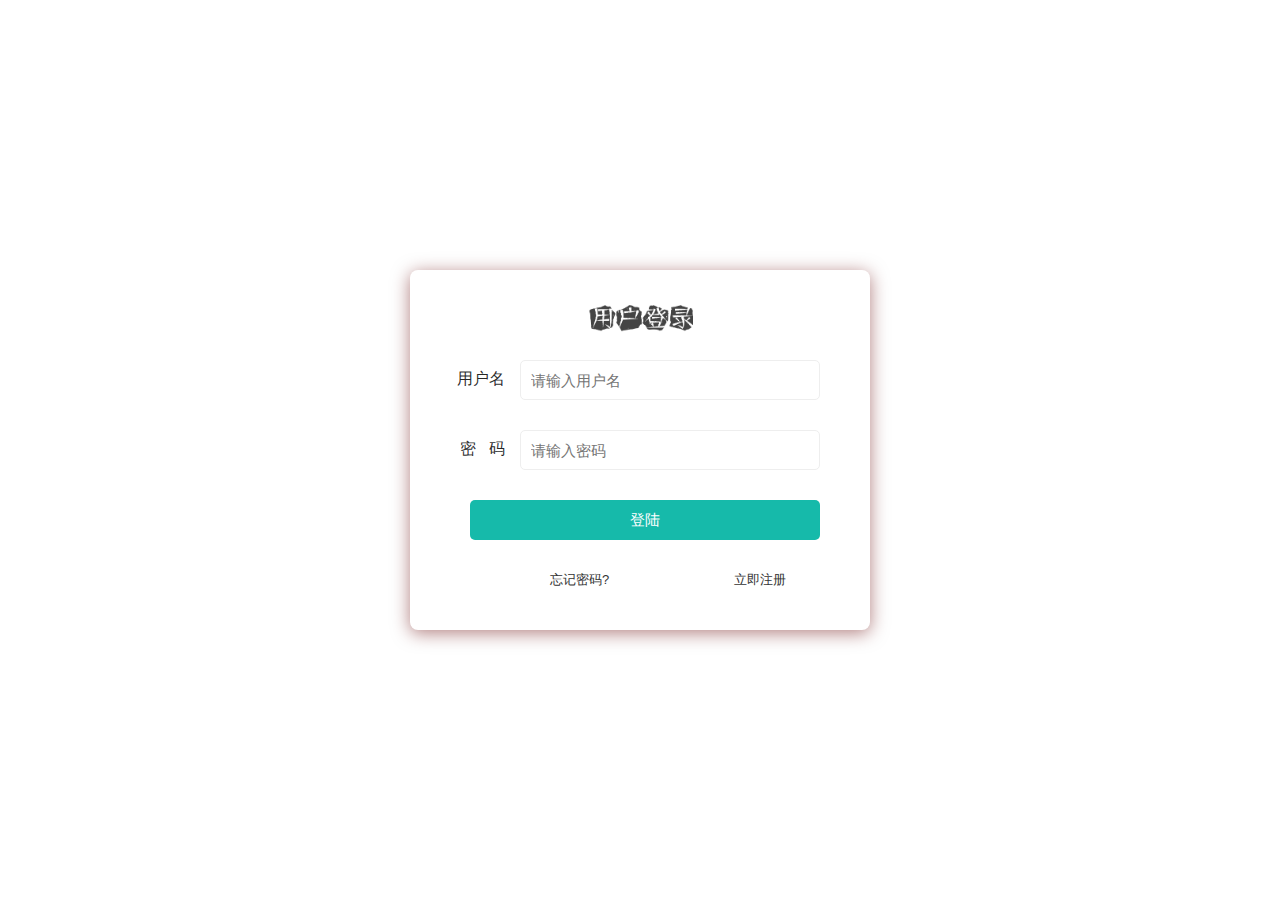
<file: target/classes/static/pages/login.html>
<!DOCTYPE html>
<html lang="en">
<head>
    <meta charset="utf-8">
    <link rel="stylesheet" href="../layui/css/layui.css">
    <style type="text/css">
        .container{
            width: 420px;
            height: 320px;
            min-height: 320px;
            max-height: 320px;
            position: absolute;
            top: 0;
            left: 0;
            bottom: 0;
            right: 0;
            margin: auto;
            padding: 20px;
            z-index: 130;
            border-radius: 8px;
            background-color: #fff;
            box-shadow: 0 3px 18px rgba(100, 0, 0, .5);
            font-size: 16px;
        }
        .close{
            background-color: white;
            border: none;
            font-size: 18px;
            margin-left: 410px;
            margin-top: -10px;
        }

        .layui-input{
            border-radius: 5px;
            width: 300px;
            height: 40px;
            font-size: 15px;
        }
        .layui-form-item{
            margin-left: -20px;
            margin-bottom: 30px;
        }
        #logoid{
            margin-top: -16px;
            padding-left:150px;
            padding-bottom: 15px;
        }
        .layui-btn{
            margin-left: -50px;
            border-radius: 5px;
            width: 350px;
            height: 40px;
            font-size: 15px;
        }
        .verity{
            width: 120px;
        }
        .font-set{
            font-size: 13px;
            text-decoration: none;
            margin-left: 120px;
        }
        a:hover{
            text-decoration: underline;
        }

    </style>
</head>
<body>
<form class="layui-form" action="" method="post">
    <div class="container"><br>
        <div class="layui-form-mid layui-word-aux">
            <img id="logoid" src="../images/login.png" height="35">
        </div>
        <div class="layui-form-item">
            <label class="layui-form-label">用户名</label>
            <div class="layui-input-block">
                <input type="text" name="id" required  lay-verify="required" placeholder="请输入用户名" autocomplete="off" class="layui-input">
            </div>
        </div>
        <div class="layui-form-item">
            <label class="layui-form-label">密 &nbsp;&nbsp;码</label>
            <div class="layui-input-inline">
                <input type="password" name="password" required lay-verify="required" placeholder="请输入密码" autocomplete="off" class="layui-input">
            </div>
            <!-- <div class="layui-form-mid layui-word-aux">辅助文字</div> -->
        </div>
        <div class="layui-form-item">
            <div class="layui-input-block">
                <button class="layui-btn" lay-submit="" lay-filter="formDemo">登陆</button>
            </div>
        </div>
        <a href="" class="font-set">忘记密码?</a>  <a href="" class="font-set">立即注册</a>
    </div>
</form>
<script type="text/javascript" src="../layui/layui.js"></script>
<script src="../js/jquery.js"></script>
<script>
    function loginadmin(data){
        $.ajax({
            url: "/login/admin",
            type: "post",
            dataType: "json",
            contentType: "application/json;charset=UTF-8",
            data: JSON.stringify({
                adminid: data.field.id,
                adminpasswd: data.field.password
            }),
            success: function (res1) {
                if(res1==true){
                    layer.msg('登录成功', function () {
                        location.href = "index.html"
                    });
                }
            },
        })
    }
    layui.use(['form'], function(){
        var form = layui.form
        form.on('submit(formDemo)', function(data){
            $.ajax({
                url: "/login/user",
                type: "post",
                dataType: "json",
                contentType: "application/json;charset=UTF-8",
                data: JSON.stringify({
                    userid: data.field.id,
                    userpasswd: data.field.password
                }),
                success: function (res) {
                    if(res==true){
                        layer.msg('登录成功', function () {
                            location.href = "music.html"
                        });
                    }
                },
                error: function (){
                    loginadmin(data)
                }
            })
            return false;
        });
    });
</script>
</body>
</html>
</file>
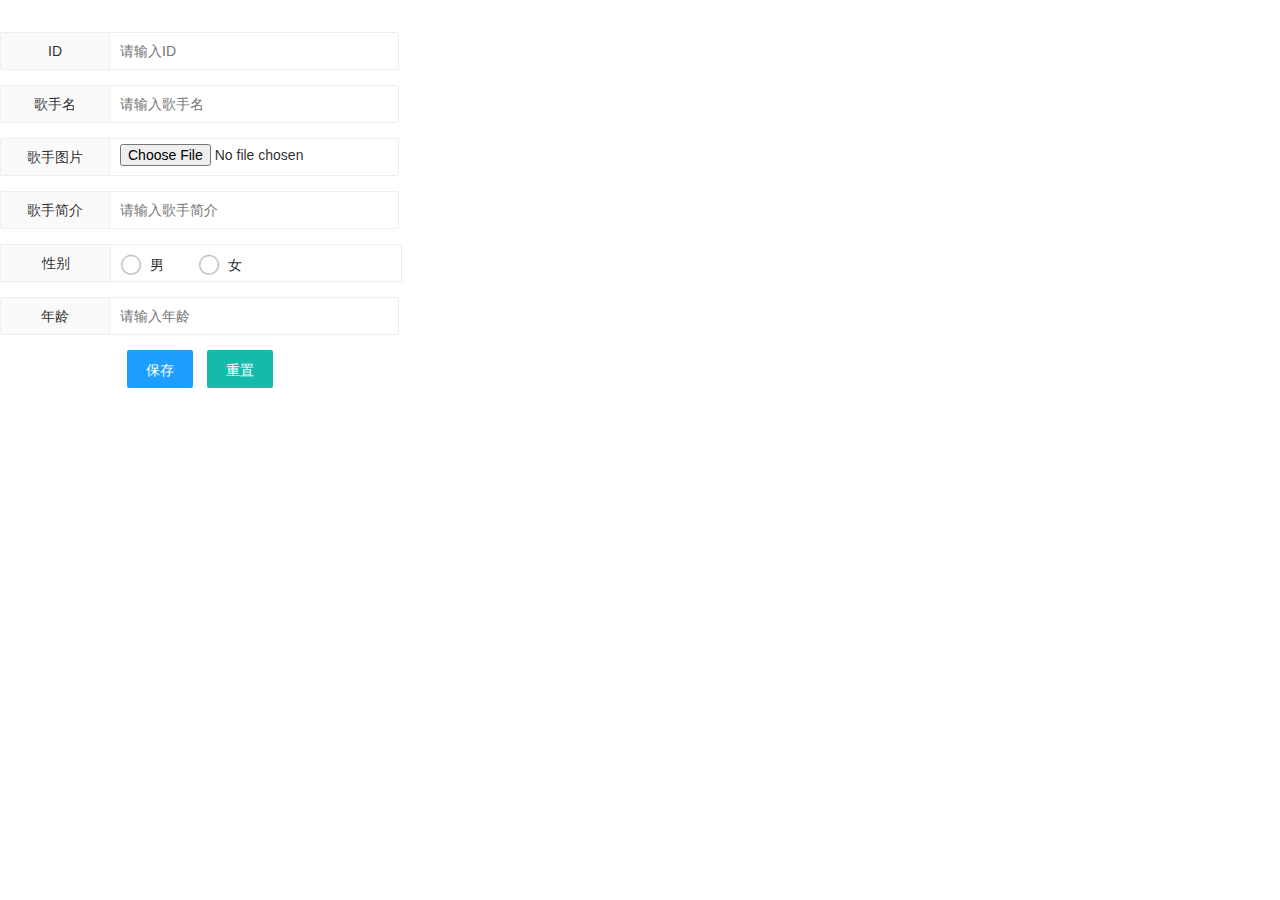
<file: target/classes/static/pages/singerAdd.html>
<!DOCTYPE html>
<html>
<head>
    <meta http-equiv="Content-Type" content="text/html; charset=UTF-8">
    <link rel="stylesheet" href="../layui/css/layui.css" rel="external nofollow">
    <script src="../layui/layui.js"></script>
    <script src="../js/jquery.js"></script>
    <style type="text/css">
        .layui-form-item{
            width: 400px;
        }
        .pad{
            padding-top: 5px;
        }
    </style>
    <title></title>
</head>
<body>
<form id="book" class="layui-form layui-form-pane"><br><br>
    <div class="layui-form-item">
        <label class="layui-form-label">ID</label>
        <div class="layui-input-block">
            <input type="text" name="singerid" lay-verify="required" autocomplete="off" placeholder="请输入ID" class="layui-input">
        </div>
    </div>
    <div class="layui-form-item">
        <label class="layui-form-label">歌手名</label>
        <div class="layui-input-block">
            <input type="text" name="singername" lay-verify="required" autocomplete="off" placeholder="请输入歌手名" class="layui-input">
        </div>
    </div>
    <div class="layui-form-item">
        <label class="layui-form-label">歌手图片</label>
        <div class="layui-input-block">
            <input type="file" id="pic" name="singerpic" lay-verify="required" autocomplete="off" placeholder="请插入图片" class="layui-input pad">
        </div>
    </div>
    <div class="layui-form-item">
        <label class="layui-form-label">歌手简介</label>
        <div class="layui-input-block">
            <input type="text" name="singerinfo" lay-verify="required" autocomplete="off" placeholder="请输入歌手简介" class="layui-input">
        </div>
    </div>
    <div class="layui-form-item" pane="">
        <label class="layui-form-label">性别</label>
        <div class="layui-input-block">
            <input type="radio" name="singersex" value="男" title="男"><div class="layui-unselect layui-form-radio"><i class="layui-anim layui-icon"></i><div>男</div></div>
            <input type="radio" name="singersex" value="女" title="女"><div class="layui-unselect layui-form-radio"><i class="layui-anim layui-icon"></i><div>女</div></div>
        </div>
    </div>
    <div class="layui-form-item">
        <label class="layui-form-label">年龄</label>
        <div class="layui-input-block">
            <input type="text" name="singerage" lay-verify="required" autocomplete="off" placeholder="请输入年龄" class="layui-input">
        </div>
    </div>
    <!--    <div class="layui-form-item">-->
    <!--        <label class="layui-form-label">性别</label>-->
    <!--        <div class="layui-input-block">-->
    <!--            <select name="usersex" lay-verify="required">-->
    <!--                <option value="">-&#45;&#45;请选择-&#45;&#45;</option>-->
    <!--                <option value="男">男</option>-->
    <!--                <option value="女">女</option>-->
    <!--            </select>-->
    <!--        </div>-->
    <!--    </div>-->
    <div class="layui-form-item" style="text-align:center;">
        <button type="button" id="submit" lay-submit="" lay-filter="book" class="layui-btn layui-btn-normal">保存</button>
        <button type="reset" class="layui-btn">重置</button>
    </div>
</form>
</body>
<script type="text/javascript">
    let form, $, imgbyte;
    $ = layui.$;
    $("#pic").change(function(e) { //监听input内容改变
        var exSrc = e.target;
        exGetImg(exSrc);//调用获取图片信息的方法
    })
    var exGetImg = function(extag) {
        var file = extag.files[0];//选中文件的第一个文件（当成固定的格式）
        var readers = new FileReader();//新建文件阅读对象，来转意路径
        readers.readAsDataURL(file);//将读取的文件路径，将路径转换为url类型
        readers.onload = function() {//转换之后调用onload（）方法
            var imgsSrc = this.result;//图片地址读出来之后result结果为 DataURL  //this.result  为图片转化的url路径
            imgbyte = imgsSrc.replace(/^data:image\/\w+;base64,/, '')
        }
    }
    layui.use(['form'], function(){
        //监听提交
        form = layui.form;
        form.on('submit(book)', function(data){
            data.field.singerpic = imgbyte
            console.log(data)
            $.ajax({
                url: '/singer',
                type: 'post',
                dataType: "json",
                contentType: "application/json;charset=UTF-8",
                data: JSON.stringify({
                    singerid: data.field.singerid,
                    singername: data.field.singername,
                    singerpic: data.field.singerpic,
                    singerinfo: data.field.singerinfo,
                    singersex: data.field.singersex,
                    singerage: data.field.singerage
                }),
                success: function(res) {
                    if(res == true) {
                        layer.alert('添加成功', function() {
                            var index = parent.layer.getFrameIndex(window.name); //先得到当前iframe层的索引
                            parent.layer.close(index)
                            parent.location.reload()
                        });

                    } else {
                        layer.alert('添加不成功');
                    }
                }
            })
            return false;
        });
    });
</script>
</html>
</file>
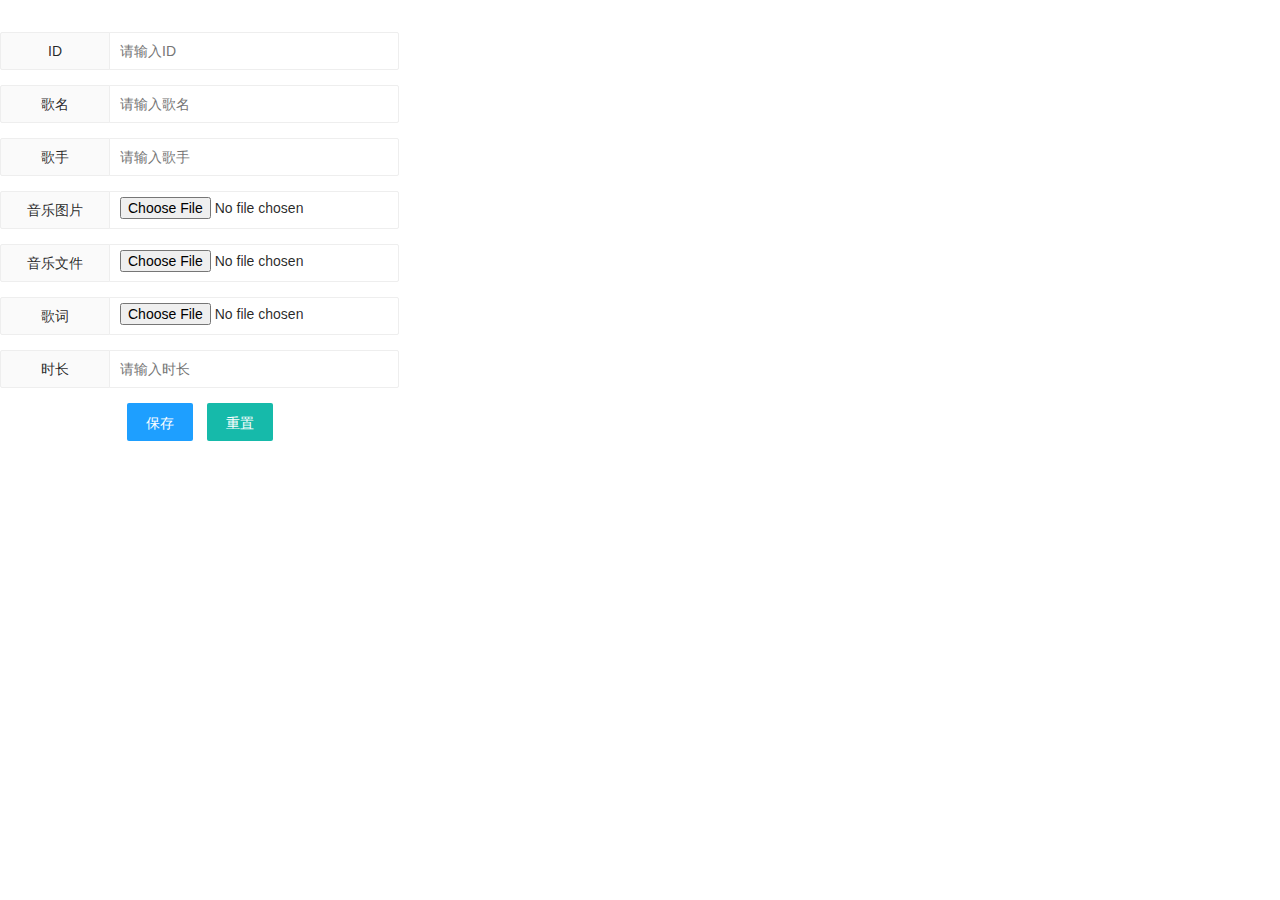
<file: target/classes/static/pages/songAdd.html>
<!DOCTYPE html>
<html>
<head>
    <meta http-equiv="Content-Type" content="text/html; charset=UTF-8">
    <link rel="stylesheet" href="../layui/css/layui.css" rel="external nofollow">
    <script src="../layui/layui.js"></script>
    <script src="../js/jquery.js"></script>
    <style type="text/css">
        .layui-form-item{
            width: 400px;
        }
        .pad{
            padding-top: 5px;
        }
    </style>
    <title></title>
</head>
<body>
<form id="book" class="layui-form layui-form-pane"><br><br>
    <div class="layui-form-item">
        <label class="layui-form-label">ID</label>
        <div class="layui-input-block">
            <input type="text" name="musicid" lay-verify="required" autocomplete="off" placeholder="请输入ID" class="layui-input">
        </div>
    </div>
    <div class="layui-form-item">
        <label class="layui-form-label">歌名</label>
        <div class="layui-input-block">
            <input type="text" name="musicname" lay-verify="required" autocomplete="off" placeholder="请输入歌名" class="layui-input">
        </div>
    </div>
    <div class="layui-form-item">
        <label class="layui-form-label">歌手</label>
        <div class="layui-input-block">
            <input type="text" name="singerid" lay-verify="required" autocomplete="off" placeholder="请输入歌手" class="layui-input">
        </div>
    </div>
    <div class="layui-form-item">
        <label class="layui-form-label">音乐图片</label>
        <div class="layui-input-block">
            <input type="file" id="pic" name="musicpic" lay-verify="required" autocomplete="off" placeholder="请插入音乐图片" class="layui-input pad">
        </div>
    </div>
    <div class="layui-form-item">
        <label class="layui-form-label">音乐文件</label>
        <div class="layui-input-block">
            <input type="file" id="fi" name="musicfile" lay-verify="required" autocomplete="off" placeholder="请插入音乐文件" class="layui-input pad">
        </div>
    </div>
    <div class="layui-form-item">
        <label class="layui-form-label">歌词</label>
        <div class="layui-input-block">
            <input type="file" id="word" name="musicword" lay-verify="required" autocomplete="off" placeholder="请插入歌词" class="layui-input pad">
        </div>
    </div>
    <!--    <div class="layui-form-item">-->
    <!--        <label class="layui-form-label">性别</label>-->
    <!--        <div class="layui-input-block">-->
    <!--            <select name="usersex" lay-verify="required">-->
    <!--                <option value="">-&#45;&#45;请选择-&#45;&#45;</option>-->
    <!--                <option value="男">男</option>-->
    <!--                <option value="女">女</option>-->
    <!--            </select>-->
    <!--        </div>-->
    <!--    </div>-->
    <div class="layui-form-item">
        <label class="layui-form-label">时长</label>
        <div class="layui-input-block">
            <input type="text" name="musictime" lay-verify="required" autocomplete="off" placeholder="请输入时长" class="layui-input">
        </div>
    </div>
    <div class="layui-form-item" style="text-align:center;">
        <button type="button" id="submit" lay-submit="" lay-filter="book" class="layui-btn layui-btn-normal">保存</button>
        <button type="reset" class="layui-btn">重置</button>
    </div>
</form>
</body>
<script type="text/javascript">
    let form, $, imgbyte1, imgbyte2, imgbyte3;
    $ = layui.$;
    $("#pic").change(function(e) { //监听input内容改变
        var exSrc = e.target;
        exGetImg(exSrc);//调用获取图片信息的方法
    })
    var exGetImg = function(extag) {
        var file = extag.files[0];//选中文件的第一个文件（当成固定的格式）
        var readers = new FileReader();//新建文件阅读对象，来转意路径
        readers.readAsDataURL(file);//将读取的文件路径，将路径转换为url类型
        readers.onload = function() {//转换之后调用onload（）方法
            var imgsSrc = this.result;//图片地址读出来之后result结果为 DataURL  //this.result  为图片转化的url路径
            imgbyte1 = imgsSrc.replace(/^data:image\/\w+;base64,/, '')
        }
    }
    $("#fi").change(function(e) { //监听input内容改变
        var exSrc = e.target;
        exGetfi(exSrc);//调用获取图片信息的方法
    })
    var exGetfi = function(extag) {
        var file = extag.files[0];//选中文件的第一个文件（当成固定的格式）
        var readers = new FileReader();//新建文件阅读对象，来转意路径
        readers.readAsDataURL(file);//将读取的文件路径，将路径转换为url类型
        readers.onload = function() {//转换之后调用onload（）方法
            var imgsSrc = this.result;//图片地址读出来之后result结果为 DataURL  //this.result  为图片转化的url路径
            imgbyte2 = imgsSrc.replace(/^data:audio\/\w+;base64,/, '')
        }
    }
    $("#word").change(function(e) { //监听input内容改变
        var exSrc = e.target;
        exGetword(exSrc);//调用获取图片信息的方法
    })
    var exGetword = function(extag) {
        var file = extag.files[0];//选中文件的第一个文件（当成固定的格式）
        var readers = new FileReader();//新建文件阅读对象，来转意路径
        readers.readAsDataURL(file);//将读取的文件路径，将路径转换为url类型
        readers.onload = function() {//转换之后调用onload（）方法
            var imgsSrc = this.result;//图片地址读出来之后result结果为 DataURL  //this.result  为图片转化的url路径
            imgbyte3 = imgsSrc.replace(/^data:text\/\w+;base64,/, '')
        }
    }
    layui.use(['form'], function(){
        //监听提交
        form = layui.form;
        form.on('submit(book)', function(data){
            data.field.musicpic = imgbyte1
            data.field.musicfile = imgbyte2
            data.field.musicword = imgbyte3
            console.log(data)
            $.ajax({
                url: '/song',
                type: 'post',
                dataType: "json",
                contentType: "application/json;charset=UTF-8",
                data: JSON.stringify({
                    musicid: data.field.musicid,
                    musicname: data.field.musicname,
                    singerid: data.field.singerid,
                    musicpic: data.field.musicpic,
                    musicfile: data.field.musicfile,
                    musicword: data.field.musicword,
                    musictime: data.field.musictime
                }),
                success: function(res) {
                    if(res == true) {
                        layer.alert('添加成功', function() {
                            var index = parent.layer.getFrameIndex(window.name); //先得到当前iframe层的索引
                            parent.layer.close(index)
                            parent.location.reload()
                        });

                    } else {
                        layer.alert('添加不成功');
                    }
                }
            })
            return false;
        });
    });
</script>
</html>
</file>
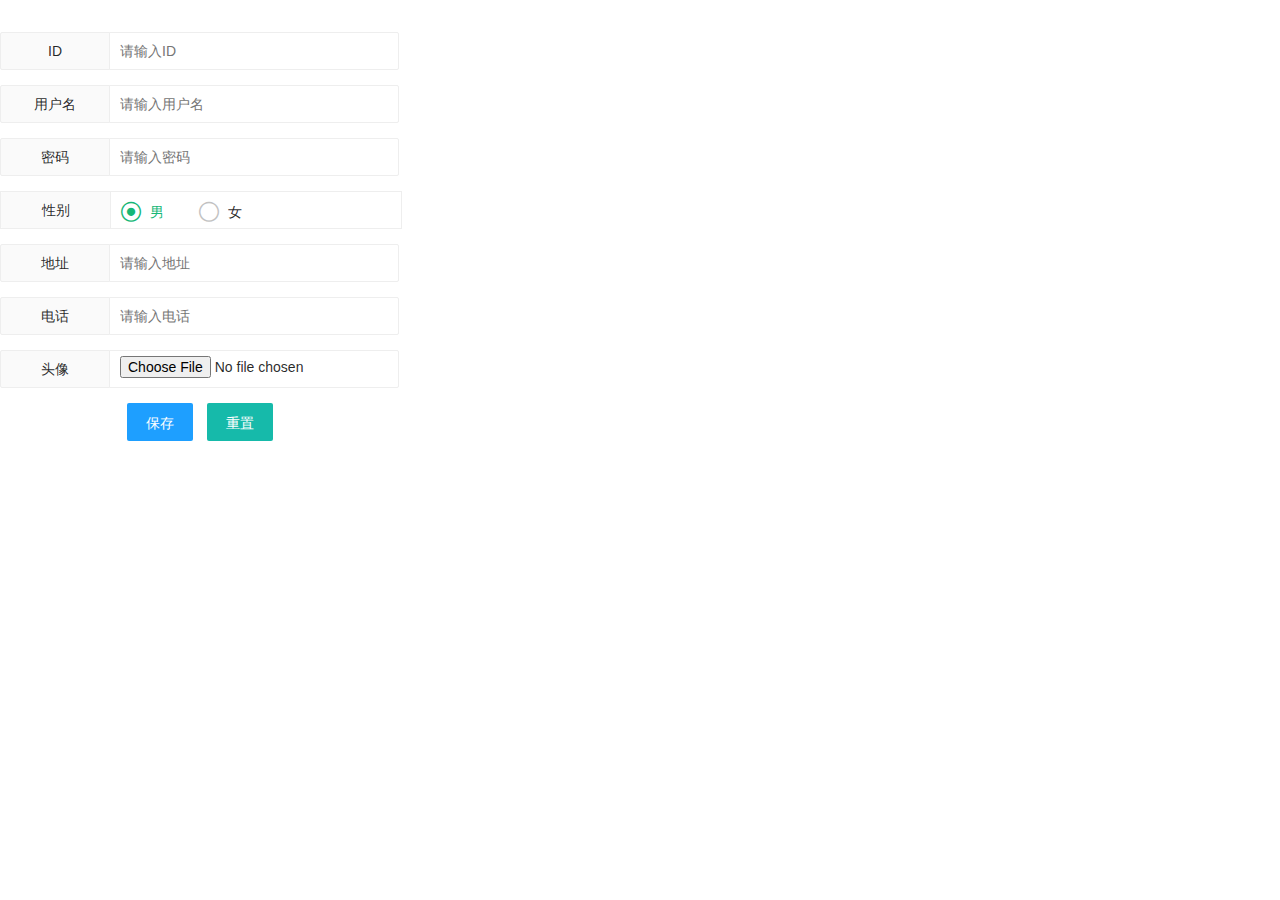
<file: target/classes/static/pages/userAdd.html>
<!DOCTYPE html>
<html>
<head>
    <meta http-equiv="Content-Type" content="text/html; charset=UTF-8">
    <link rel="stylesheet" href="../layui/css/layui.css" rel="external nofollow">
    <script src="../layui/layui.js"></script>
    <script src="../js/jquery.js"></script>
    <style type="text/css">
        .layui-form-item{
            width: 400px;
        }
        .pad{
            padding-top: 5px;
        }
    </style>
    <title></title>
</head>
<body>
<form id="book" class="layui-form layui-form-pane"><br><br>
    <div class="layui-form-item">
        <label class="layui-form-label">ID</label>
        <div class="layui-input-block">
            <input type="text" name="userid" lay-verify="required" autocomplete="off" placeholder="请输入ID" class="layui-input">
        </div>
    </div>
    <div class="layui-form-item">
        <label class="layui-form-label">用户名</label>
        <div class="layui-input-block">
            <input type="text" name="username" lay-verify="required" autocomplete="off" placeholder="请输入用户名" class="layui-input">
        </div>
    </div>
    <div class="layui-form-item">
        <label class="layui-form-label">密码</label>
        <div class="layui-input-block">
            <input type="text" name="userpasswd" lay-verify="required" autocomplete="off" placeholder="请输入密码" class="layui-input">
        </div>
    </div>
    <div class="layui-form-item" pane="">
        <label class="layui-form-label">性别</label>
        <div class="layui-input-block">
            <input type="radio" name="usersex" value="男" title="男" checked=""><div class="layui-unselect layui-form-radio layui-form-radioed"><i class="layui-anim layui-icon"></i><div>男</div></div>
            <input type="radio" name="usersex" value="女" title="女"><div class="layui-unselect layui-form-radio"><i class="layui-anim layui-icon"></i><div>女</div></div>
        </div>
    </div>
<!--    <div class="layui-form-item">-->
<!--        <label class="layui-form-label">性别</label>-->
<!--        <div class="layui-input-block">-->
<!--            <select name="usersex" lay-verify="required">-->
<!--                <option value="">-&#45;&#45;请选择-&#45;&#45;</option>-->
<!--                <option value="男">男</option>-->
<!--                <option value="女">女</option>-->
<!--            </select>-->
<!--        </div>-->
<!--    </div>-->
    <div class="layui-form-item">
        <label class="layui-form-label">地址</label>
        <div class="layui-input-block">
            <input type="text" name="useraddr" lay-verify="required" autocomplete="off" placeholder="请输入地址" class="layui-input">
        </div>
    </div>
    <div class="layui-form-item">
        <label class="layui-form-label">电话</label>
        <div class="layui-input-block">
            <input type="text" name="userphone" lay-verify="required" autocomplete="off" placeholder="请输入电话" class="layui-input">
        </div>
    </div>
    <div class="layui-form-item">
        <label class="layui-form-label">头像</label>
        <div class="layui-input-block">
            <input type="file" id="pic" name="userpic" lay-verify="required" autocomplete="off" placeholder="请插入图片" class="layui-input pad">
        </div>
    </div>
    <div class="layui-form-item" style="text-align:center;">
        <button type="button" id="submit" lay-submit="" lay-filter="book" class="layui-btn layui-btn-normal">保存</button>
        <button type="reset" class="layui-btn">重置</button>
    </div>
</form>
</body>
<script type="text/javascript">
    let form, $, imgbyte;
    $ = layui.$;
    $("#pic").change(function(e) { //监听input内容改变
        var exSrc = e.target;
        exGetImg(exSrc);//调用获取图片信息的方法
    })
    var exGetImg = function(extag) {
        var file = extag.files[0];//选中文件的第一个文件（当成固定的格式）
        var readers = new FileReader();//新建文件阅读对象，来转意路径
        readers.readAsDataURL(file);//将读取的文件路径，将路径转换为url类型
        readers.onload = function() {//转换之后调用onload（）方法
            var imgsSrc = this.result;//图片地址读出来之后result结果为 DataURL  //this.result  为图片转化的url路径
            imgbyte = imgsSrc.replace(/^data:image\/\w+;base64,/, '')
        }
    }
    layui.use(['form'], function(){
        //监听提交
        form = layui.form;
        form.on('submit(book)', function(data){
            data.field.userpic = imgbyte
            console.log(data)
            $.ajax({
                url: '/user',
                type: 'post',
                dataType: "json",
                contentType: "application/json;charset=UTF-8",
                data: JSON.stringify({
                    userid: data.field.userid,
                    username: data.field.username,
                    userpasswd: data.field.userpasswd,
                    usersex: data.field.usersex,
                    useraddr: data.field.useraddr,
                    userphone: data.field.userphone,
                    userpic: data.field.userpic
                }),
                success: function(res) {
                    if(res == true) {
                        layer.alert('添加成功', function() {
                            var index = parent.layer.getFrameIndex(window.name); //先得到当前iframe层的索引
                            parent.layer.close(index)
                            parent.location.reload()
                        });

                    } else {
                        layer.alert('添加不成功');
                    }
                }
            })
            return false;
        });
    });
</script>
</html>
</file>
<file: target/classes/static/layui/css/layui.css>
blockquote,body,button,dd,div,dl,dt,form,h1,h2,h3,h4,h5,h6,input,li,ol,p,pre,td,textarea,th,ul{margin:0;padding:0;-webkit-tap-highlight-color:rgba(0,0,0,0)}a:active,a:hover{outline:0}img{display:inline-block;border:none;vertical-align:middle}li{list-style:none}table{border-collapse:collapse;border-spacing:0}h1,h2,h3,h4{font-weight:700}h5,h6{font-weight:500;font-size:100%}button,input,select,textarea{font-size:100%}button,input,optgroup,option,select,textarea{font-family:inherit;font-size:inherit;font-style:inherit;font-weight:inherit;outline:0}pre{white-space:pre-wrap;white-space:-moz-pre-wrap;white-space:-pre-wrap;white-space:-o-pre-wrap;word-wrap:break-word}body{line-height:1.6;color:#333;color:rgba(0,0,0,.85);font:14px Helvetica Neue,Helvetica,PingFang SC,Tahoma,Arial,sans-serif}hr{height:0;line-height:0;margin:10px 0;padding:0;border:none!important;border-bottom:1px solid #eee!important;clear:both;overflow:hidden;background:0 0}a{color:#333;text-decoration:none}a:hover{color:#777}a cite{font-style:normal;*cursor:pointer}.layui-border-box,.layui-border-box *{box-sizing:border-box}.layui-box,.layui-box *{box-sizing:content-box}.layui-clear{clear:both;*zoom:1}.layui-clear:after{content:'\20';clear:both;*zoom:1;display:block;height:0}.layui-clear-space{word-spacing:-5px}.layui-inline{position:relative;display:inline-block;*display:inline;*zoom:1;vertical-align:middle}.layui-edge{position:relative;display:inline-block;vertical-align:middle;width:0;height:0;border-width:6px;border-style:dashed;border-color:transparent;overflow:hidden}.layui-edge-top{top:-4px;border-bottom-color:#999;border-bottom-style:solid}.layui-edge-right{border-left-color:#999;border-left-style:solid}.layui-edge-bottom{top:2px;border-top-color:#999;border-top-style:solid}.layui-edge-left{border-right-color:#999;border-right-style:solid}.layui-elip{text-overflow:ellipsis;overflow:hidden;white-space:nowrap}.layui-disabled,.layui-icon,.layui-unselect{-moz-user-select:none;-webkit-user-select:none;-ms-user-select:none}.layui-disabled,.layui-disabled:hover{color:#d2d2d2!important;cursor:not-allowed!important}.layui-circle{border-radius:100%}.layui-show{display:block!important}.layui-hide{display:none!important}.layui-show-v{visibility:visible!important}.layui-hide-v{visibility:hidden!important}@font-face{font-family:layui-icon;src:url(../font/iconfont.eot?v=282);src:url(../font/iconfont.eot?v=282#iefix) format('embedded-opentype'),url(../font/iconfont.woff2?v=282) format('woff2'),url(../font/iconfont.woff?v=282) format('woff'),url(../font/iconfont.ttf?v=282) format('truetype'),url(../font/iconfont.svg?v=282#layui-icon) format('svg')}.layui-icon{font-family:layui-icon!important;font-size:16px;font-style:normal;-webkit-font-smoothing:antialiased;-moz-osx-font-smoothing:grayscale}.layui-icon-leaf:before{content:"\e701"}.layui-icon-folder:before{content:"\eabe"}.layui-icon-folder-open:before{content:"\eac1"}.layui-icon-gitee:before{content:"\e69b"}.layui-icon-github:before{content:"\e6a7"}.layui-icon-disabled:before{content:"\e6cc"}.layui-icon-moon:before{content:"\e6c2"}.layui-icon-error:before{content:"\e693"}.layui-icon-success:before{content:"\e697"}.layui-icon-question:before{content:"\e699"}.layui-icon-lock:before{content:"\e69a"}.layui-icon-eye:before{content:"\e695"}.layui-icon-eye-invisible:before{content:"\e696"}.layui-icon-backspace:before{content:"\e694"}.layui-icon-tips-fill:before{content:"\eb2e"}.layui-icon-test:before{content:"\e692"}.layui-icon-clear:before{content:"\e788"}.layui-icon-heart-fill:before{content:"\e68f"}.layui-icon-light:before{content:"\e748"}.layui-icon-music:before{content:"\e690"}.layui-icon-time:before{content:"\e68d"}.layui-icon-ie:before{content:"\e7bb"}.layui-icon-firefox:before{content:"\e686"}.layui-icon-at:before{content:"\e687"}.layui-icon-bluetooth:before{content:"\e689"}.layui-icon-chrome:before{content:"\e68a"}.layui-icon-edge:before{content:"\e68b"}.layui-icon-heart:before{content:"\e68c"}.layui-icon-key:before{content:"\e683"}.layui-icon-android:before{content:"\e684"}.layui-icon-mike:before{content:"\e6dc"}.layui-icon-mute:before{content:"\e685"}.layui-icon-gift:before{content:"\e627"}.layui-icon-windows:before{content:"\e67f"}.layui-icon-ios:before{content:"\e680"}.layui-icon-logout:before{content:"\e682"}.layui-icon-wifi:before{content:"\e7e0"}.layui-icon-rss:before{content:"\e808"}.layui-icon-email:before{content:"\e618"}.layui-icon-reduce-circle:before{content:"\e616"}.layui-icon-transfer:before{content:"\e691"}.layui-icon-service:before{content:"\e626"}.layui-icon-addition:before{content:"\e624"}.layui-icon-subtraction:before{content:"\e67e"}.layui-icon-slider:before{content:"\e714"}.layui-icon-print:before{content:"\e66d"}.layui-icon-export:before{content:"\e67d"}.layui-icon-cols:before{content:"\e610"}.layui-icon-screen-full:before{content:"\e622"}.layui-icon-screen-restore:before{content:"\e758"}.layui-icon-rate-half:before{content:"\e6c9"}.layui-icon-rate-solid:before{content:"\e67a"}.layui-icon-rate:before{content:"\e67b"}.layui-icon-cellphone:before{content:"\e678"}.layui-icon-vercode:before{content:"\e679"}.layui-icon-login-weibo:before{content:"\e675"}.layui-icon-login-qq:before{content:"\e676"}.layui-icon-login-wechat:before{content:"\e677"}.layui-icon-username:before{content:"\e66f"}.layui-icon-password:before{content:"\e673"}.layui-icon-refresh-3:before{content:"\e9aa"}.layui-icon-auz:before{content:"\e672"}.layui-icon-shrink-right:before{content:"\e668"}.layui-icon-spread-left:before{content:"\e66b"}.layui-icon-snowflake:before{content:"\e6b1"}.layui-icon-tips:before{content:"\e702"}.layui-icon-note:before{content:"\e66e"}.layui-icon-senior:before{content:"\e674"}.layui-icon-refresh-1:before{content:"\e666"}.layui-icon-refresh:before{content:"\e669"}.layui-icon-flag:before{content:"\e66c"}.layui-icon-theme:before{content:"\e66a"}.layui-icon-notice:before{content:"\e667"}.layui-icon-console:before{content:"\e665"}.layui-icon-website:before{content:"\e7ae"}.layui-icon-face-surprised:before{content:"\e664"}.layui-icon-set:before{content:"\e716"}.layui-icon-template:before{content:"\e663"}.layui-icon-app:before{content:"\e653"}.layui-icon-template-1:before{content:"\e656"}.layui-icon-home:before{content:"\e68e"}.layui-icon-female:before{content:"\e661"}.layui-icon-male:before{content:"\e662"}.layui-icon-tread:before{content:"\e6c5"}.layui-icon-praise:before{content:"\e6c6"}.layui-icon-rmb:before{content:"\e65e"}.layui-icon-more:before{content:"\e65f"}.layui-icon-camera:before{content:"\e660"}.layui-icon-cart-simple:before{content:"\e698"}.layui-icon-face-cry:before{content:"\e69c"}.layui-icon-face-smile:before{content:"\e6af"}.layui-icon-survey:before{content:"\e6b2"}.layui-icon-read:before{content:"\e705"}.layui-icon-location:before{content:"\e715"}.layui-icon-dollar:before{content:"\e659"}.layui-icon-diamond:before{content:"\e735"}.layui-icon-return:before{content:"\e65c"}.layui-icon-camera-fill:before{content:"\e65d"}.layui-icon-fire:before{content:"\e756"}.layui-icon-more-vertical:before{content:"\e671"}.layui-icon-cart:before{content:"\e657"}.layui-icon-star-fill:before{content:"\e658"}.layui-icon-prev:before{content:"\e65a"}.layui-icon-next:before{content:"\e65b"}.layui-icon-upload:before{content:"\e67c"}.layui-icon-upload-drag:before{content:"\e681"}.layui-icon-user:before{content:"\e770"}.layui-icon-file-b:before{content:"\e655"}.layui-icon-component:before{content:"\e857"}.layui-icon-find-fill:before{content:"\e670"}.layui-icon-loading:before{content:"\e63d"}.layui-icon-loading-1:before{content:"\e63e"}.layui-icon-add-1:before{content:"\e654"}.layui-icon-pause:before{content:"\e651"}.layui-icon-play:before{content:"\e652"}.layui-icon-video:before{content:"\e6ed"}.layui-icon-headset:before{content:"\e6fc"}.layui-icon-voice:before{content:"\e688"}.layui-icon-speaker:before{content:"\e645"}.layui-icon-fonts-del:before{content:"\e64f"}.layui-icon-fonts-html:before{content:"\e64b"}.layui-icon-fonts-code:before{content:"\e64e"}.layui-icon-fonts-strong:before{content:"\e62b"}.layui-icon-unlink:before{content:"\e64d"}.layui-icon-picture:before{content:"\e64a"}.layui-icon-link:before{content:"\e64c"}.layui-icon-face-smile-b:before{content:"\e650"}.layui-icon-align-center:before{content:"\e647"}.layui-icon-align-right:before{content:"\e648"}.layui-icon-align-left:before{content:"\e649"}.layui-icon-fonts-u:before{content:"\e646"}.layui-icon-fonts-i:before{content:"\e644"}.layui-icon-tabs:before{content:"\e62a"}.layui-icon-circle:before{content:"\e63f"}.layui-icon-radio:before{content:"\e643"}.layui-icon-share:before{content:"\e641"}.layui-icon-edit:before{content:"\e642"}.layui-icon-delete:before{content:"\e640"}.layui-icon-engine:before{content:"\e628"}.layui-icon-chart-screen:before{content:"\e629"}.layui-icon-chart:before{content:"\e62c"}.layui-icon-table:before{content:"\e62d"}.layui-icon-tree:before{content:"\e62e"}.layui-icon-upload-circle:before{content:"\e62f"}.layui-icon-templeate-1:before{content:"\e630"}.layui-icon-util:before{content:"\e631"}.layui-icon-layouts:before{content:"\e632"}.layui-icon-prev-circle:before{content:"\e633"}.layui-icon-carousel:before{content:"\e634"}.layui-icon-code-circle:before{content:"\e635"}.layui-icon-water:before{content:"\e636"}.layui-icon-date:before{content:"\e637"}.layui-icon-layer:before{content:"\e638"}.layui-icon-fonts-clear:before{content:"\e639"}.layui-icon-dialogue:before{content:"\e63a"}.layui-icon-cellphone-fine:before{content:"\e63b"}.layui-icon-form:before{content:"\e63c"}.layui-icon-file:before{content:"\e621"}.layui-icon-triangle-r:before{content:"\e623"}.layui-icon-triangle-d:before{content:"\e625"}.layui-icon-set-sm:before{content:"\e620"}.layui-icon-add-circle:before{content:"\e61f"}.layui-icon-layim-download:before{content:"\e61e"}.layui-icon-layim-uploadfile:before{content:"\e61d"}.layui-icon-404:before{content:"\e61c"}.layui-icon-about:before{content:"\e60b"}.layui-icon-layim-theme:before{content:"\e61b"}.layui-icon-down:before{content:"\e61a"}.layui-icon-up:before{content:"\e619"}.layui-icon-circle-dot:before{content:"\e617"}.layui-icon-set-fill:before{content:"\e614"}.layui-icon-search:before{content:"\e615"}.layui-icon-friends:before{content:"\e612"}.layui-icon-group:before{content:"\e613"}.layui-icon-reply-fill:before{content:"\e611"}.layui-icon-menu-fill:before{content:"\e60f"}.layui-icon-face-smile-fine:before{content:"\e60c"}.layui-icon-picture-fine:before{content:"\e60d"}.layui-icon-log:before{content:"\e60e"}.layui-icon-list:before{content:"\e60a"}.layui-icon-release:before{content:"\e609"}.layui-icon-add-circle-fine:before{content:"\e608"}.layui-icon-ok:before{content:"\e605"}.layui-icon-help:before{content:"\e607"}.layui-icon-chat:before{content:"\e606"}.layui-icon-top:before{content:"\e604"}.layui-icon-right:before{content:"\e602"}.layui-icon-left:before{content:"\e603"}.layui-icon-star:before{content:"\e600"}.layui-icon-download-circle:before{content:"\e601"}.layui-icon-close:before{content:"\1006"}.layui-icon-close-fill:before{content:"\1007"}.layui-icon-ok-circle:before{content:"\1005"}.layui-main{position:relative;width:1160px;margin:0 auto}.layui-header{position:relative;z-index:1000;height:60px}.layui-header a:hover{transition:all .5s;-webkit-transition:all .5s}.layui-side{position:fixed;left:0;top:0;bottom:0;z-index:999;width:200px;overflow-x:hidden}.layui-side-scroll{position:relative;width:220px;height:100%;overflow-x:hidden}.layui-body{position:relative;left:200px;right:0;top:0;bottom:0;z-index:900;width:auto;box-sizing:border-box}.layui-layout-body{overflow-x:hidden}.layui-layout-admin .layui-header{position:fixed;top:0;left:0;right:0;background-color:#23292e}.layui-layout-admin .layui-side{top:60px;width:200px;overflow-x:hidden}.layui-layout-admin .layui-body{position:absolute;top:60px;padding-bottom:44px}.layui-layout-admin .layui-main{width:auto;margin:0 15px}.layui-layout-admin .layui-footer{position:fixed;left:200px;right:0;bottom:0;z-index:990;height:44px;line-height:44px;padding:0 15px;box-shadow:-1px 0 4px rgb(0 0 0 / 12%);background-color:#fafafa}.layui-layout-admin .layui-logo{position:absolute;left:0;top:0;width:200px;height:100%;line-height:60px;text-align:center;color:#16baaa;font-size:16px;box-shadow:0 1px 2px 0 rgb(0 0 0 / 15%)}.layui-layout-admin .layui-header .layui-nav{background:0 0}.layui-layout-left{position:absolute!important;left:200px;top:0}.layui-layout-right{position:absolute!important;right:0;top:0}.layui-container{position:relative;margin:0 auto;box-sizing:border-box}.layui-fluid{position:relative;margin:0 auto;padding:0 15px}.layui-row:after,.layui-row:before{content:"";display:block;clear:both}.layui-col-lg1,.layui-col-lg10,.layui-col-lg11,.layui-col-lg12,.layui-col-lg2,.layui-col-lg3,.layui-col-lg4,.layui-col-lg5,.layui-col-lg6,.layui-col-lg7,.layui-col-lg8,.layui-col-lg9,.layui-col-md1,.layui-col-md10,.layui-col-md11,.layui-col-md12,.layui-col-md2,.layui-col-md3,.layui-col-md4,.layui-col-md5,.layui-col-md6,.layui-col-md7,.layui-col-md8,.layui-col-md9,.layui-col-sm1,.layui-col-sm10,.layui-col-sm11,.layui-col-sm12,.layui-col-sm2,.layui-col-sm3,.layui-col-sm4,.layui-col-sm5,.layui-col-sm6,.layui-col-sm7,.layui-col-sm8,.layui-col-sm9,.layui-col-xl1,.layui-col-xl10,.layui-col-xl11,.layui-col-xl12,.layui-col-xl2,.layui-col-xl3,.layui-col-xl4,.layui-col-xl5,.layui-col-xl6,.layui-col-xl7,.layui-col-xl8,.layui-col-xl9,.layui-col-xs1,.layui-col-xs10,.layui-col-xs11,.layui-col-xs12,.layui-col-xs2,.layui-col-xs3,.layui-col-xs4,.layui-col-xs5,.layui-col-xs6,.layui-col-xs7,.layui-col-xs8,.layui-col-xs9{position:relative;display:block;box-sizing:border-box}.layui-col-xs1,.layui-col-xs10,.layui-col-xs11,.layui-col-xs12,.layui-col-xs2,.layui-col-xs3,.layui-col-xs4,.layui-col-xs5,.layui-col-xs6,.layui-col-xs7,.layui-col-xs8,.layui-col-xs9{float:left}.layui-col-xs1{width:8.33333333%}.layui-col-xs2{width:16.66666667%}.layui-col-xs3{width:25%}.layui-col-xs4{width:33.33333333%}.layui-col-xs5{width:41.66666667%}.layui-col-xs6{width:50%}.layui-col-xs7{width:58.33333333%}.layui-col-xs8{width:66.66666667%}.layui-col-xs9{width:75%}.layui-col-xs10{width:83.33333333%}.layui-col-xs11{width:91.66666667%}.layui-col-xs12{width:100%}.layui-col-xs-offset1{margin-left:8.33333333%}.layui-col-xs-offset2{margin-left:16.66666667%}.layui-col-xs-offset3{margin-left:25%}.layui-col-xs-offset4{margin-left:33.33333333%}.layui-col-xs-offset5{margin-left:41.66666667%}.layui-col-xs-offset6{margin-left:50%}.layui-col-xs-offset7{margin-left:58.33333333%}.layui-col-xs-offset8{margin-left:66.66666667%}.layui-col-xs-offset9{margin-left:75%}.layui-col-xs-offset10{margin-left:83.33333333%}.layui-col-xs-offset11{margin-left:91.66666667%}.layui-col-xs-offset12{margin-left:100%}@media screen and (max-width:767.98px){.layui-container{padding:0 15px}.layui-hide-xs{display:none!important}.layui-show-xs-block{display:block!important}.layui-show-xs-inline{display:inline!important}.layui-show-xs-inline-block{display:inline-block!important}}@media screen and (min-width:768px){.layui-container{width:720px}.layui-hide-sm{display:none!important}.layui-show-sm-block{display:block!important}.layui-show-sm-inline{display:inline!important}.layui-show-sm-inline-block{display:inline-block!important}.layui-col-sm1,.layui-col-sm10,.layui-col-sm11,.layui-col-sm12,.layui-col-sm2,.layui-col-sm3,.layui-col-sm4,.layui-col-sm5,.layui-col-sm6,.layui-col-sm7,.layui-col-sm8,.layui-col-sm9{float:left}.layui-col-sm1{width:8.33333333%}.layui-col-sm2{width:16.66666667%}.layui-col-sm3{width:25%}.layui-col-sm4{width:33.33333333%}.layui-col-sm5{width:41.66666667%}.layui-col-sm6{width:50%}.layui-col-sm7{width:58.33333333%}.layui-col-sm8{width:66.66666667%}.layui-col-sm9{width:75%}.layui-col-sm10{width:83.33333333%}.layui-col-sm11{width:91.66666667%}.layui-col-sm12{width:100%}.layui-col-sm-offset1{margin-left:8.33333333%}.layui-col-sm-offset2{margin-left:16.66666667%}.layui-col-sm-offset3{margin-left:25%}.layui-col-sm-offset4{margin-left:33.33333333%}.layui-col-sm-offset5{margin-left:41.66666667%}.layui-col-sm-offset6{margin-left:50%}.layui-col-sm-offset7{margin-left:58.33333333%}.layui-col-sm-offset8{margin-left:66.66666667%}.layui-col-sm-offset9{margin-left:75%}.layui-col-sm-offset10{margin-left:83.33333333%}.layui-col-sm-offset11{margin-left:91.66666667%}.layui-col-sm-offset12{margin-left:100%}}@media screen and (min-width:992px){.layui-container{width:960px}.layui-hide-md{display:none!important}.layui-show-md-block{display:block!important}.layui-show-md-inline{display:inline!important}.layui-show-md-inline-block{display:inline-block!important}.layui-col-md1,.layui-col-md10,.layui-col-md11,.layui-col-md12,.layui-col-md2,.layui-col-md3,.layui-col-md4,.layui-col-md5,.layui-col-md6,.layui-col-md7,.layui-col-md8,.layui-col-md9{float:left}.layui-col-md1{width:8.33333333%}.layui-col-md2{width:16.66666667%}.layui-col-md3{width:25%}.layui-col-md4{width:33.33333333%}.layui-col-md5{width:41.66666667%}.layui-col-md6{width:50%}.layui-col-md7{width:58.33333333%}.layui-col-md8{width:66.66666667%}.layui-col-md9{width:75%}.layui-col-md10{width:83.33333333%}.layui-col-md11{width:91.66666667%}.layui-col-md12{width:100%}.layui-col-md-offset1{margin-left:8.33333333%}.layui-col-md-offset2{margin-left:16.66666667%}.layui-col-md-offset3{margin-left:25%}.layui-col-md-offset4{margin-left:33.33333333%}.layui-col-md-offset5{margin-left:41.66666667%}.layui-col-md-offset6{margin-left:50%}.layui-col-md-offset7{margin-left:58.33333333%}.layui-col-md-offset8{margin-left:66.66666667%}.layui-col-md-offset9{margin-left:75%}.layui-col-md-offset10{margin-left:83.33333333%}.layui-col-md-offset11{margin-left:91.66666667%}.layui-col-md-offset12{margin-left:100%}}@media screen and (min-width:1200px){.layui-container{width:1150px}.layui-hide-lg{display:none!important}.layui-show-lg-block{display:block!important}.layui-show-lg-inline{display:inline!important}.layui-show-lg-inline-block{display:inline-block!important}.layui-col-lg1,.layui-col-lg10,.layui-col-lg11,.layui-col-lg12,.layui-col-lg2,.layui-col-lg3,.layui-col-lg4,.layui-col-lg5,.layui-col-lg6,.layui-col-lg7,.layui-col-lg8,.layui-col-lg9{float:left}.layui-col-lg1{width:8.33333333%}.layui-col-lg2{width:16.66666667%}.layui-col-lg3{width:25%}.layui-col-lg4{width:33.33333333%}.layui-col-lg5{width:41.66666667%}.layui-col-lg6{width:50%}.layui-col-lg7{width:58.33333333%}.layui-col-lg8{width:66.66666667%}.layui-col-lg9{width:75%}.layui-col-lg10{width:83.33333333%}.layui-col-lg11{width:91.66666667%}.layui-col-lg12{width:100%}.layui-col-lg-offset1{margin-left:8.33333333%}.layui-col-lg-offset2{margin-left:16.66666667%}.layui-col-lg-offset3{margin-left:25%}.layui-col-lg-offset4{margin-left:33.33333333%}.layui-col-lg-offset5{margin-left:41.66666667%}.layui-col-lg-offset6{margin-left:50%}.layui-col-lg-offset7{margin-left:58.33333333%}.layui-col-lg-offset8{margin-left:66.66666667%}.layui-col-lg-offset9{margin-left:75%}.layui-col-lg-offset10{margin-left:83.33333333%}.layui-col-lg-offset11{margin-left:91.66666667%}.layui-col-lg-offset12{margin-left:100%}}@media screen and (min-width:1400px){.layui-container{width:1330px}.layui-hide-xl{display:none!important}.layui-show-xl-block{display:block!important}.layui-show-xl-inline{display:inline!important}.layui-show-xl-inline-block{display:inline-block!important}.layui-col-xl1,.layui-col-xl10,.layui-col-xl11,.layui-col-xl12,.layui-col-xl2,.layui-col-xl3,.layui-col-xl4,.layui-col-xl5,.layui-col-xl6,.layui-col-xl7,.layui-col-xl8,.layui-col-xl9{float:left}.layui-col-xl1{width:8.33333333%}.layui-col-xl2{width:16.66666667%}.layui-col-xl3{width:25%}.layui-col-xl4{width:33.33333333%}.layui-col-xl5{width:41.66666667%}.layui-col-xl6{width:50%}.layui-col-xl7{width:58.33333333%}.layui-col-xl8{width:66.66666667%}.layui-col-xl9{width:75%}.layui-col-xl10{width:83.33333333%}.layui-col-xl11{width:91.66666667%}.layui-col-xl12{width:100%}.layui-col-xl-offset1{margin-left:8.33333333%}.layui-col-xl-offset2{margin-left:16.66666667%}.layui-col-xl-offset3{margin-left:25%}.layui-col-xl-offset4{margin-left:33.33333333%}.layui-col-xl-offset5{margin-left:41.66666667%}.layui-col-xl-offset6{margin-left:50%}.layui-col-xl-offset7{margin-left:58.33333333%}.layui-col-xl-offset8{margin-left:66.66666667%}.layui-col-xl-offset9{margin-left:75%}.layui-col-xl-offset10{margin-left:83.33333333%}.layui-col-xl-offset11{margin-left:91.66666667%}.layui-col-xl-offset12{margin-left:100%}}.layui-col-space1{margin:-.5px}.layui-col-space1>*{padding:.5px}.layui-col-space2{margin:-1px}.layui-col-space2>*{padding:1px}.layui-col-space4{margin:-2px}.layui-col-space4>*{padding:2px}.layui-col-space5{margin:-2.5px}.layui-col-space5>*{padding:2.5px}.layui-col-space6{margin:-3px}.layui-col-space6>*{padding:3px}.layui-col-space8{margin:-4px}.layui-col-space8>*{padding:4px}.layui-col-space10{margin:-5px}.layui-col-space10>*{padding:5px}.layui-col-space12{margin:-6px}.layui-col-space12>*{padding:6px}.layui-col-space14{margin:-7px}.layui-col-space14>*{padding:7px}.layui-col-space15{margin:-7.5px}.layui-col-space15>*{padding:7.5px}.layui-col-space16{margin:-8px}.layui-col-space16>*{padding:8px}.layui-col-space18{margin:-9px}.layui-col-space18>*{padding:9px}.layui-col-space20{margin:-10px}.layui-col-space20>*{padding:10px}.layui-col-space22{margin:-11px}.layui-col-space22>*{padding:11px}.layui-col-space24{margin:-12px}.layui-col-space24>*{padding:12px}.layui-col-space25{margin:-12.5px}.layui-col-space25>*{padding:12.5px}.layui-col-space26{margin:-13px}.layui-col-space26>*{padding:13px}.layui-col-space28{margin:-14px}.layui-col-space28>*{padding:14px}.layui-col-space30{margin:-15px}.layui-col-space30>*{padding:15px}.layui-col-space32{margin:-15px}.layui-col-space32>*{padding:15px}.layui-btn,.layui-input,.layui-select,.layui-textarea,.layui-upload-button{outline:0;-webkit-appearance:none;transition:all .3s;-webkit-transition:all .3s;box-sizing:border-box}.layui-elem-quote{margin-bottom:10px;padding:15px;line-height:1.8;border-left:5px solid #16b777;border-radius:0 2px 2px 0;background-color:#fafafa}.layui-quote-nm{border-style:solid;border-width:1px;border-left-width:5px;background:0 0}.layui-elem-field{margin-bottom:10px;padding:0;border-width:1px;border-style:solid}.layui-elem-field legend{margin-left:20px;padding:0 10px;font-size:20px}.layui-field-title{margin:16px 0;border-width:0;border-top-width:1px}.layui-field-box{padding:15px}.layui-field-title .layui-field-box{padding:10px 0}.layui-progress{position:relative;height:6px;border-radius:20px;background-color:#eee}.layui-progress-bar{position:absolute;left:0;top:0;width:0;max-width:100%;height:6px;border-radius:20px;text-align:right;background-color:#16b777;transition:all .3s;-webkit-transition:all .3s}.layui-progress-big,.layui-progress-big .layui-progress-bar{height:18px;line-height:18px}.layui-progress-text{position:relative;top:-20px;line-height:18px;font-size:12px;color:#5f5f5f}.layui-progress-big .layui-progress-text{position:static;padding:0 10px;color:#fff}.layui-collapse{border-width:1px;border-style:solid;border-radius:2px}.layui-colla-content,.layui-colla-item{border-top-width:1px;border-top-style:solid}.layui-colla-item:first-child{border-top:none}.layui-colla-title{position:relative;height:42px;line-height:42px;padding:0 15px 0 35px;color:#333;background-color:#fafafa;cursor:pointer;font-size:14px;overflow:hidden}.layui-colla-content{display:none;padding:10px 15px;line-height:1.6;color:#5f5f5f}.layui-colla-icon{position:absolute;left:15px;top:0;font-size:14px}.layui-card{margin-bottom:15px;border-radius:2px;background-color:#fff;box-shadow:0 1px 2px 0 rgba(0,0,0,.05)}.layui-card:last-child{margin-bottom:0}.layui-card-header{position:relative;height:42px;line-height:42px;padding:0 15px;border-bottom:1px solid #f8f8f8;color:#333;border-radius:2px 2px 0 0;font-size:14px}.layui-card-body{position:relative;padding:10px 15px;line-height:24px}.layui-card-body[pad15]{padding:15px}.layui-card-body[pad20]{padding:20px}.layui-card-body .layui-table{margin:5px 0}.layui-card .layui-tab{margin:0}.layui-panel{position:relative;border-width:1px;border-style:solid;border-radius:2px;box-shadow:1px 1px 4px rgb(0 0 0 / 8%);background-color:#fff;color:#5f5f5f}.layui-panel-window{position:relative;padding:15px;border-radius:0;border-top:5px solid #eee;background-color:#fff}.layui-auxiliar-moving{position:fixed;left:0;right:0;top:0;bottom:0;width:100%;height:100%;background:0 0;z-index:9999999999}.layui-scollbar-hide{overflow:hidden!important}.layui-bg-red{background-color:#ff5722!important;color:#fff!important}.layui-bg-orange{background-color:#ffb800!important;color:#fff!important}.layui-bg-green{background-color:#16baaa!important;color:#fff!important}.layui-bg-cyan{background-color:#2f4056!important;color:#fff!important}.layui-bg-blue{background-color:#1e9fff!important;color:#fff!important}.layui-bg-purple{background-color:#a233c6!important;color:#fff!important}.layui-bg-black{background-color:#2f363c!important;color:#fff!important}.layui-bg-gray{background-color:#fafafa!important;color:#5f5f5f!important}.layui-badge-rim,.layui-border,.layui-colla-content,.layui-colla-item,.layui-collapse,.layui-elem-field,.layui-form-pane .layui-form-item[pane],.layui-form-pane .layui-form-label,.layui-input,.layui-input-split,.layui-panel,.layui-quote-nm,.layui-select,.layui-tab-bar,.layui-tab-card,.layui-tab-title,.layui-tab-title .layui-this:after,.layui-textarea{border-color:#eee}.layui-border{border-width:1px;border-style:solid;color:#5f5f5f!important}.layui-border-red{border-width:1px;border-style:solid;border-color:#ff5722!important;color:#ff5722!important}.layui-border-orange{border-width:1px;border-style:solid;border-color:#ffb800!important;color:#ffb800!important}.layui-border-green{border-width:1px;border-style:solid;border-color:#16baaa!important;color:#16baaa!important}.layui-border-cyan{border-width:1px;border-style:solid;border-color:#2f4056!important;color:#2f4056!important}.layui-border-blue{border-width:1px;border-style:solid;border-color:#1e9fff!important;color:#1e9fff!important}.layui-border-purple{border-width:1px;border-style:solid;border-color:#a233c6!important;color:#a233c6!important}.layui-border-black{border-width:1px;border-style:solid;border-color:#2f363c!important;color:#2f363c!important}.layui-timeline-item:before{background-color:#eee}.layui-text{line-height:1.8;font-size:14px}.layui-text h1,.layui-text h2,.layui-text h3,.layui-text h4,.layui-text h5,.layui-text h6{color:#3a3a3a}.layui-text h1{font-size:32px}.layui-text h2{font-size:24px}.layui-text h3{font-size:18px}.layui-text h4{font-size:16px}.layui-text h5{font-size:14px}.layui-text h6{font-size:13px}.layui-text ol,.layui-text ul{padding-left:15px}.layui-text ul li{margin-top:5px;list-style-type:disc}.layui-text ol li{margin-top:5px;list-style-type:decimal}.layui-text-em,.layui-word-aux{color:#999!important;padding-left:5px!important;padding-right:5px!important}.layui-text p{margin:15px 0}.layui-text p:first-child{margin-top:0}.layui-text p:last-child{margin-bottom:0}.layui-text a:not(.layui-btn){color:#01aaed}.layui-text a:not(.layui-btn):hover{text-decoration:underline}.layui-text blockquote:not(.layui-elem-quote){padding:5px 15px;border-left:5px solid #eee}.layui-text pre>code:not(.layui-code){padding:15px;font-family:Courier New,Lucida Console,Consolas;background-color:#fafafa}.layui-font-12{font-size:12px!important}.layui-font-13{font-size:13px!important}.layui-font-14{font-size:14px!important}.layui-font-16{font-size:16px!important}.layui-font-18{font-size:18px!important}.layui-font-20{font-size:20px!important}.layui-font-22{font-size:22px!important}.layui-font-24{font-size:24px!important}.layui-font-26{font-size:26px!important}.layui-font-28{font-size:28px!important}.layui-font-30{font-size:30px!important}.layui-font-32{font-size:32px!important}.layui-font-red{color:#ff5722!important}.layui-font-orange{color:#ffb800!important}.layui-font-green{color:#16baaa!important}.layui-font-cyan{color:#2f4056!important}.layui-font-blue{color:#01aaed!important}.layui-font-purple{color:#a233c6!important}.layui-font-black{color:#000!important}.layui-font-gray{color:#c2c2c2!important}.layui-btn{display:inline-block;vertical-align:middle;height:38px;line-height:38px;border:1px solid transparent;padding:0 18px;background-color:#16baaa;color:#fff;white-space:nowrap;text-align:center;font-size:14px;border-radius:2px;cursor:pointer;-moz-user-select:none;-webkit-user-select:none;-ms-user-select:none}.layui-btn:hover{opacity:.8;filter:alpha(opacity=80);color:#fff}.layui-btn:active{opacity:1;filter:alpha(opacity=100)}.layui-btn+.layui-btn{margin-left:10px}.layui-btn-container{word-spacing:-5px}.layui-btn-container .layui-btn{margin-right:10px;margin-bottom:10px;word-spacing:normal}.layui-btn-container .layui-btn+.layui-btn{margin-left:0}.layui-table .layui-btn-container .layui-btn{margin-bottom:9px}.layui-btn-radius{border-radius:100px}.layui-btn .layui-icon{padding:0 2px;vertical-align:middle\0;vertical-align:bottom}.layui-btn-primary{border-color:#d2d2d2;background:0 0;color:#5f5f5f}.layui-btn-primary:hover{border-color:#16baaa;color:#333}.layui-btn-normal{background-color:#1e9fff}.layui-btn-warm{background-color:#ffb800}.layui-btn-danger{background-color:#ff5722}.layui-btn-checked{background-color:#16b777}.layui-btn-disabled,.layui-btn-disabled:active,.layui-btn-disabled:hover{border-color:#eee!important;background-color:#fbfbfb!important;color:#d2d2d2!important;cursor:not-allowed!important;opacity:1}.layui-btn-lg{height:44px;line-height:44px;padding:0 25px;font-size:16px}.layui-btn-sm{height:30px;line-height:30px;padding:0 10px;font-size:12px}.layui-btn-xs{height:22px;line-height:22px;padding:0 5px;font-size:12px}.layui-btn-xs i{font-size:12px!important}.layui-btn-group{display:inline-block;vertical-align:middle;font-size:0}.layui-btn-group .layui-btn{margin-left:0!important;margin-right:0!important;border-left:1px solid rgba(255,255,255,.5);border-radius:0}.layui-btn-group .layui-btn-primary{border-left:none}.layui-btn-group .layui-btn-primary:hover{border-color:#d2d2d2;color:#16baaa}.layui-btn-group .layui-btn:first-child{border-left:none;border-radius:2px 0 0 2px}.layui-btn-group .layui-btn-primary:first-child{border-left:1px solid #d2d2d2}.layui-btn-group .layui-btn:last-child{border-radius:0 2px 2px 0}.layui-btn-group .layui-btn+.layui-btn{margin-left:0}.layui-btn-group+.layui-btn-group{margin-left:10px}.layui-btn-fluid{width:100%}.layui-input,.layui-select,.layui-textarea{height:38px;line-height:1.3;line-height:38px\9;border-width:1px;border-style:solid;background-color:#fff;color:rgba(0,0,0,.85);border-radius:2px}.layui-input::-webkit-input-placeholder,.layui-select::-webkit-input-placeholder,.layui-textarea::-webkit-input-placeholder{line-height:1.3}.layui-input,.layui-textarea{display:block;width:100%;padding-left:10px}.layui-input:hover,.layui-textarea:hover{border-color:#d2d2d2!important}.layui-input:focus,.layui-textarea:focus{border-color:#d2d2d2!important}.layui-textarea{position:relative;min-height:100px;height:auto;line-height:20px;padding:6px 10px;resize:vertical}.layui-select{padding:0 10px}.layui-form input[type=checkbox],.layui-form input[type=radio],.layui-form select{display:none}.layui-form [lay-ignore]{display:initial}.layui-form-item{position:relative;margin-bottom:15px;clear:both;*zoom:1}.layui-form-item:after{content:'\20';clear:both;*zoom:1;display:block;height:0}.layui-form-label{position:relative;float:left;display:block;padding:9px 15px;width:80px;font-weight:400;line-height:20px;text-align:right}.layui-form-label-col{display:block;float:none;padding:9px 0;line-height:20px;text-align:left}.layui-form-item .layui-inline{margin-bottom:5px;margin-right:10px}.layui-input-block,.layui-input-inline{position:relative}.layui-input-block{margin-left:110px;min-height:36px}.layui-input-inline{display:inline-block;vertical-align:middle}.layui-form-item .layui-input-inline{float:left;width:190px;margin-right:10px}.layui-form-text .layui-input-inline{width:auto}.layui-form-mid{position:relative;float:left;display:block;padding:9px 0!important;line-height:20px;margin-right:10px}.layui-form-danger+.layui-form-select .layui-input,.layui-form-danger:focus{border-color:#ff5722!important}.layui-input-prefix,.layui-input-split,.layui-input-suffix,.layui-input-suffix .layui-input-affix{position:absolute;right:0;top:0;padding:0 10px;width:35px;height:100%;text-align:center;transition:all .3s;box-sizing:border-box}.layui-input-prefix{left:0;border-radius:2px 0 0 2px}.layui-input-suffix{right:0;border-radius:0 2px 2px 0}.layui-input-split{border-width:1px;border-style:solid}.layui-input-prefix .layui-icon,.layui-input-split .layui-icon,.layui-input-suffix .layui-icon{position:relative;font-size:16px;color:#5f5f5f;transition:all .3s}.layui-input-group{position:relative;display:table;box-sizing:border-box}.layui-input-group>*{display:table-cell;vertical-align:middle;position:relative}.layui-input-group .layui-input{padding-right:15px}.layui-input-group .layui-input-prefix{width:auto;border-right:0}.layui-input-group .layui-input-suffix{width:auto;border-left:0}.layui-input-group .layui-input-split{white-space:nowrap}.layui-input-wrap{position:relative;line-height:38px}.layui-input-wrap .layui-input{padding-right:35px}.layui-input-wrap .layui-input::-ms-clear,.layui-input-wrap .layui-input::-ms-reveal{display:none}.layui-input-wrap .layui-input-prefix+.layui-input,.layui-input-wrap .layui-input-prefix~* .layui-input{padding-left:35px}.layui-input-wrap .layui-input-split+.layui-input,.layui-input-wrap .layui-input-split~* .layui-input{padding-left:45px}.layui-input-wrap .layui-input-prefix~.layui-form-select{position:static}.layui-input-wrap .layui-input-prefix,.layui-input-wrap .layui-input-split,.layui-input-wrap .layui-input-suffix{pointer-events:none}.layui-input-wrap .layui-input:focus+.layui-input-split{border-color:#d2d2d2}.layui-input-wrap .layui-input-prefix.layui-input-split{border-width:0;border-right-width:1px}.layui-input-affix{line-height:38px}.layui-input-suffix .layui-input-affix{right:auto;left:-35px}.layui-input-affix .layui-icon{color:rgba(0,0,0,.8);pointer-events:auto!important;cursor:pointer}.layui-input-affix .layui-icon-clear{color:rgba(0,0,0,.3)}.layui-input-affix .layui-icon:hover{color:rgba(0,0,0,.6)}.layui-form-select{position:relative;color:#5f5f5f}.layui-form-select .layui-input{padding-right:30px;cursor:pointer}.layui-form-select .layui-edge{position:absolute;right:10px;top:50%;margin-top:-3px;cursor:pointer;border-width:6px;border-top-color:#c2c2c2;border-top-style:solid;transition:all .3s;-webkit-transition:all .3s}.layui-form-select dl{display:none;position:absolute;left:0;top:42px;padding:5px 0;z-index:899;min-width:100%;border:1px solid #eee;max-height:300px;overflow-y:auto;background-color:#fff;border-radius:2px;box-shadow:1px 1px 4px rgb(0 0 0 / 8%);box-sizing:border-box}.layui-form-select dl dd,.layui-form-select dl dt{padding:0 10px;line-height:36px;white-space:nowrap;overflow:hidden;text-overflow:ellipsis}.layui-form-select dl dt{font-size:12px;color:#999}.layui-form-select dl dd{cursor:pointer}.layui-form-select dl dd:hover{background-color:#f8f8f8;-webkit-transition:.5s all;transition:.5s all}.layui-form-select .layui-select-group dd{padding-left:20px}.layui-form-select dl dd.layui-select-tips{padding-left:10px!important;color:#999}.layui-form-select dl dd.layui-this{background-color:#f8f8f8;color:#16b777;font-weight:700}.layui-form-select dl dd.layui-disabled{background-color:#fff}.layui-form-selected dl{display:block}.layui-form-selected .layui-edge{margin-top:-9px;-webkit-transform:rotate(180deg);transform:rotate(180deg)}.layui-form-selected .layui-edge{margin-top:-3px\0}:root .layui-form-selected .layui-edge{margin-top:-9px\0/IE9}.layui-form-selectup dl{top:auto;bottom:42px}.layui-select-none{margin:5px 0;text-align:center;color:#999}.layui-select-disabled .layui-disabled{border-color:#eee!important}.layui-select-disabled .layui-edge{border-top-color:#d2d2d2}.layui-form-checkbox{position:relative;display:inline-block;vertical-align:middle;height:30px;line-height:30px;margin-right:10px;padding-right:30px;background-color:#fff;cursor:pointer;font-size:0;-webkit-transition:.1s linear;transition:.1s linear;box-sizing:border-box}.layui-form-checkbox>*{display:inline-block;vertical-align:middle}.layui-form-checkbox>div{padding:0 11px;height:100%;font-size:14px;border-radius:2px 0 0 2px;background-color:#d2d2d2;color:#fff;overflow:hidden;white-space:nowrap;text-overflow:ellipsis}.layui-form-checkbox:hover>div{background-color:#c2c2c2}.layui-form-checkbox>i{position:absolute;right:0;top:0;width:30px;height:100%;border:1px solid #d2d2d2;border-left:none;border-radius:0 2px 2px 0;color:#fff;color:rgba(255,255,255,0);font-size:20px;text-align:center;box-sizing:border-box}.layui-form-checkbox:hover>i{border-color:#c2c2c2;color:#c2c2c2}.layui-form-checked,.layui-form-checked:hover{border-color:#16b777}.layui-form-checked:hover>div,.layui-form-checked>div{background-color:#16b777}.layui-form-checked:hover>i,.layui-form-checked>i{color:#16b777}.layui-form-item .layui-form-checkbox{margin-top:4px}.layui-form-checkbox.layui-checkbox-disabled>div{background-color:#eee!important}.layui-form [lay-checkbox]{display:none}.layui-form-checkbox[lay-skin=primary]{height:auto!important;line-height:normal!important;min-width:18px;min-height:18px;border:none!important;margin-right:0;padding-left:24px;padding-right:0;background:0 0}.layui-form-checkbox[lay-skin=primary]>div{margin-top:-1px;padding-left:0;padding-right:15px;line-height:18px;background:0 0;color:#5f5f5f}.layui-form-checkbox[lay-skin=primary]>i{right:auto;left:0;width:16px;height:16px;line-height:16px;border:1px solid #d2d2d2;font-size:12px;border-radius:2px;background-color:#fff;-webkit-transition:.1s linear;transition:.1s linear}.layui-form-checkbox[lay-skin=primary]:hover>i{border-color:#16b777;color:#fff}.layui-form-checked[lay-skin=primary]>i{border-color:#16b777!important;background-color:#16b777;color:#fff}.layui-checkbox-disabled[lay-skin=primary]>div{background:0 0!important}.layui-form-checked.layui-checkbox-disabled[lay-skin=primary]>i{background:#eee!important;border-color:#eee!important}.layui-checkbox-disabled[lay-skin=primary]:hover>i{border-color:#d2d2d2}.layui-form-item .layui-form-checkbox[lay-skin=primary]{margin-top:10px}.layui-form-checkbox[lay-skin=primary]>.layui-icon-indeterminate{border-color:#16b777}.layui-form-checkbox[lay-skin=primary]>.layui-icon-indeterminate:before{content:'';display:inline-block;vertical-align:middle;position:relative;width:50%;height:1px;margin:-1px auto 0;background-color:#16b777}.layui-form-switch{position:relative;display:inline-block;vertical-align:middle;height:22px;line-height:22px;min-width:35px;padding:0 5px;margin-top:8px;border:1px solid #d2d2d2;border-radius:20px;cursor:pointer;background-color:#fff;-webkit-transition:.1s linear;transition:.1s linear}.layui-form-switch>i{position:absolute;left:5px;top:3px;width:16px;height:16px;border-radius:20px;background-color:#d2d2d2;-webkit-transition:.1s linear;transition:.1s linear}.layui-form-switch>div{position:relative;top:0;margin-left:21px;padding:0!important;text-align:center!important;color:#999!important;font-style:normal!important;font-size:12px}.layui-form-onswitch{border-color:#16b777;background-color:#16b777}.layui-form-onswitch>i{left:100%;margin-left:-21px;background-color:#fff}.layui-form-onswitch>div{margin-left:0;margin-right:21px;color:#fff!important}.layui-checkbox-disabled{border-color:#eee!important}.layui-checkbox-disabled>div{color:#c2c2c2!important}.layui-checkbox-disabled>i{border-color:#eee!important}.layui-checkbox-disabled:hover>i{color:#fff!important}.layui-form-radio{display:inline-block;vertical-align:middle;line-height:28px;margin:6px 10px 0 0;padding-right:10px;cursor:pointer;font-size:0}.layui-form-radio>*{display:inline-block;vertical-align:middle;font-size:14px}.layui-form-radio>i{margin-right:8px;font-size:22px;color:#c2c2c2}.layui-form-radio:hover>*,.layui-form-radioed,.layui-form-radioed>i{color:#16b777}.layui-radio-disabled>i{color:#eee!important}.layui-radio-disabled>*{color:#c2c2c2!important}.layui-form [lay-radio]{display:none}.layui-form-pane .layui-form-label{width:110px;padding:8px 15px;height:38px;line-height:20px;border-width:1px;border-style:solid;border-radius:2px 0 0 2px;text-align:center;background-color:#fafafa;overflow:hidden;white-space:nowrap;text-overflow:ellipsis;box-sizing:border-box}.layui-form-pane .layui-input-inline{margin-left:-1px}.layui-form-pane .layui-input-block{margin-left:110px;left:-1px}.layui-form-pane .layui-input{border-radius:0 2px 2px 0}.layui-form-pane .layui-form-text .layui-form-label{float:none;width:100%;border-radius:2px;box-sizing:border-box;text-align:left}.layui-form-pane .layui-form-text .layui-input-inline{display:block;margin:0;top:-1px;clear:both}.layui-form-pane .layui-form-text .layui-input-block{margin:0;left:0;top:-1px}.layui-form-pane .layui-form-text .layui-textarea{min-height:100px;border-radius:0 0 2px 2px}.layui-form-pane .layui-form-checkbox{margin:4px 0 4px 10px}.layui-form-pane .layui-form-radio,.layui-form-pane .layui-form-switch{margin-top:6px;margin-left:10px}.layui-form-pane .layui-form-item[pane]{position:relative;border-width:1px;border-style:solid}.layui-form-pane .layui-form-item[pane] .layui-form-label{position:absolute;left:0;top:0;height:100%;border-width:0;border-right-width:1px}.layui-form-pane .layui-form-item[pane] .layui-input-inline{margin-left:110px}@media screen and (max-width:450px){.layui-form-item .layui-form-label{text-overflow:ellipsis;overflow:hidden;white-space:nowrap}.layui-form-item .layui-inline{display:block;margin-right:0;margin-bottom:20px;clear:both}.layui-form-item .layui-inline:after{content:'\20';clear:both;display:block;height:0}.layui-form-item .layui-input-inline{display:block;float:none;left:-3px;width:auto!important;margin:0 0 10px 112px}.layui-form-item .layui-input-inline+.layui-form-mid{margin-left:110px;top:-5px;padding:0}.layui-form-item .layui-form-checkbox{margin-right:5px;margin-bottom:5px}}.layui-laypage{display:inline-block;*display:inline;*zoom:1;vertical-align:middle;margin:10px 0;font-size:0}.layui-laypage>a:first-child,.layui-laypage>a:first-child em{border-radius:2px 0 0 2px}.layui-laypage>a:last-child,.layui-laypage>a:last-child em{border-radius:0 2px 2px 0}.layui-laypage>:first-child{margin-left:0!important}.layui-laypage>:last-child{margin-right:0!important}.layui-laypage a,.layui-laypage button,.layui-laypage input,.layui-laypage select,.layui-laypage span{border:1px solid #eee}.layui-laypage a,.layui-laypage span{display:inline-block;*display:inline;*zoom:1;vertical-align:middle;padding:0 15px;height:28px;line-height:28px;margin:0 -1px 5px 0;background-color:#fff;color:#333;font-size:12px}.layui-laypage a[data-page]{color:#333}.layui-laypage a{text-decoration:none!important;cursor:pointer}.layui-laypage a:hover{color:#16baaa}.layui-laypage em{font-style:normal}.layui-laypage .layui-laypage-spr{color:#999;font-weight:700}.layui-laypage .layui-laypage-curr{position:relative}.layui-laypage .layui-laypage-curr em{position:relative;color:#fff}.layui-laypage .layui-laypage-curr .layui-laypage-em{position:absolute;left:-1px;top:-1px;padding:1px;width:100%;height:100%;background-color:#16baaa}.layui-laypage-em{border-radius:2px}.layui-laypage-next em,.layui-laypage-prev em{font-family:Sim sun;font-size:16px}.layui-laypage .layui-laypage-count,.layui-laypage .layui-laypage-limits,.layui-laypage .layui-laypage-refresh,.layui-laypage .layui-laypage-skip{margin-left:10px;margin-right:10px;padding:0;border:none}.layui-laypage .layui-laypage-limits,.layui-laypage .layui-laypage-refresh{vertical-align:top}.layui-laypage .layui-laypage-refresh i{font-size:18px;cursor:pointer}.layui-laypage select{height:22px;padding:3px;border-radius:2px;cursor:pointer}.layui-laypage .layui-laypage-skip{height:30px;line-height:30px;color:#999}.layui-laypage button,.layui-laypage input{height:30px;line-height:30px;border-radius:2px;vertical-align:top;background-color:#fff;box-sizing:border-box}.layui-laypage input{display:inline-block;width:40px;margin:0 10px;padding:0 3px;text-align:center}.layui-laypage input:focus,.layui-laypage select:focus{border-color:#16baaa!important}.layui-laypage button{margin-left:10px;padding:0 10px;cursor:pointer}.layui-flow-more{margin:10px 0;text-align:center;color:#999;font-size:14px;clear:both}.layui-flow-more a{height:32px;line-height:32px}.layui-flow-more a *{display:inline-block;vertical-align:top}.layui-flow-more a cite{padding:0 20px;border-radius:3px;background-color:#eee;color:#333;font-style:normal}.layui-flow-more a cite:hover{opacity:.8}.layui-flow-more a i{font-size:30px;color:#737383}.layui-table{width:100%;margin:10px 0;background-color:#fff;color:#5f5f5f}.layui-table tr{transition:all .3s;-webkit-transition:all .3s}.layui-table th{text-align:left;font-weight:600}.layui-table-mend{background-color:#fff}.layui-table-click,.layui-table-hover,.layui-table[lay-even] tbody tr:nth-child(even){background-color:#f8f8f8}.layui-table td,.layui-table th,.layui-table-col-set,.layui-table-fixed-r,.layui-table-grid-down,.layui-table-header,.layui-table-mend,.layui-table-page,.layui-table-tips-main,.layui-table-tool,.layui-table-total,.layui-table-view,.layui-table[lay-skin=line],.layui-table[lay-skin=row]{border-width:1px;border-style:solid;border-color:#eee}.layui-table td,.layui-table th{position:relative;padding:9px 15px;min-height:20px;line-height:20px;font-size:14px}.layui-table[lay-skin=line] td,.layui-table[lay-skin=line] th{border-width:0;border-bottom-width:1px}.layui-table[lay-skin=row] td,.layui-table[lay-skin=row] th{border-width:0;border-right-width:1px}.layui-table[lay-skin=nob] td,.layui-table[lay-skin=nob] th{border:none}.layui-table img{max-width:100px}.layui-table[lay-size=lg] td,.layui-table[lay-size=lg] th{padding-top:15px;padding-right:30px;padding-bottom:15px;padding-left:30px}.layui-table-view .layui-table[lay-size=lg] .layui-table-cell{height:50px;line-height:40px}.layui-table[lay-size=sm] td,.layui-table[lay-size=sm] th{padding-top:5px;padding-right:10px;padding-bottom:5px;padding-left:10px;font-size:12px}.layui-table-view .layui-table[lay-size=sm] .layui-table-cell{height:30px;line-height:20px;padding-top:5px;padding-left:11px;padding-right:11px}.layui-table[lay-data],.layui-table[lay-options]{display:none}.layui-table-box{position:relative;overflow:hidden}.layui-table-view{clear:both}.layui-table-view .layui-table{position:relative;width:auto;margin:0;border:0;border-collapse:separate}.layui-table-view .layui-table[lay-skin=line]{border-width:0;border-right-width:1px}.layui-table-view .layui-table[lay-skin=row]{border-width:0;border-bottom-width:1px}.layui-table-view .layui-table td,.layui-table-view .layui-table th{padding:0;border-top:none;border-left:none}.layui-table-view .layui-table th.layui-unselect .layui-table-cell span{cursor:pointer}.layui-table-view .layui-table td{cursor:default}.layui-table-view .layui-table td[data-edit]{cursor:text}.layui-table-view .layui-table td[data-edit]:hover:after{position:absolute;left:0;top:0;width:100%;height:100%;box-sizing:border-box;border:1px solid #16b777;pointer-events:none;content:""}.layui-table-view .layui-form-checkbox[lay-skin=primary] i{width:18px;height:18px}.layui-table-view .layui-form-radio{line-height:0;padding:0}.layui-table-view .layui-form-radio>i{margin:0;font-size:20px}.layui-table-init{position:absolute;left:0;top:0;width:100%;height:100%;text-align:center;z-index:199}.layui-table-init .layui-icon{position:absolute;left:50%;top:50%;margin:-15px 0 0 -15px;font-size:30px;color:#c2c2c2}.layui-table-header{border-width:0;border-bottom-width:1px;overflow:hidden}.layui-table-header .layui-table{margin-bottom:-1px}.layui-table-column{position:relative;width:100%;min-height:41px;padding:8px 16px;border-width:0;border-bottom-width:1px}.layui-table-column .layui-btn-container{margin-bottom:-8px}.layui-table-column .layui-btn-container .layui-btn{margin-right:8px;margin-bottom:8px}.layui-table-tool .layui-inline[lay-event]{position:relative;width:26px;height:26px;padding:5px;line-height:16px;margin-right:10px;text-align:center;color:#333;border:1px solid #ccc;cursor:pointer;-webkit-transition:.5s all;transition:.5s all}.layui-table-tool .layui-inline[lay-event]:hover{border:1px solid #999}.layui-table-tool-temp{padding-right:120px}.layui-table-tool-self{position:absolute;right:17px;top:10px}.layui-table-tool .layui-table-tool-self .layui-inline[lay-event]{margin:0 0 0 10px}.layui-table-tool-panel{position:absolute;top:29px;left:-1px;z-index:399;padding:5px 0!important;min-width:150px;min-height:40px;border:1px solid #d2d2d2;text-align:left;overflow-y:auto;background-color:#fff;box-shadow:0 2px 4px rgba(0,0,0,.12)}.layui-table-tool-panel li{padding:0 10px;margin:0!important;line-height:30px;list-style-type:none!important;white-space:nowrap;overflow:hidden;text-overflow:ellipsis;-webkit-transition:.5s all;transition:.5s all}.layui-table-tool-panel li .layui-form-checkbox[lay-skin=primary]{width:100%}.layui-table-tool-panel li:hover{background-color:#f8f8f8}.layui-table-tool-panel li .layui-form-checkbox[lay-skin=primary]{padding-left:28px}.layui-table-tool-panel li .layui-form-checkbox[lay-skin=primary] i{position:absolute;left:0;top:0}.layui-table-tool-panel li .layui-form-checkbox[lay-skin=primary] span{padding:0}.layui-table-tool .layui-table-tool-self .layui-table-tool-panel{left:auto;right:-1px}.layui-table-col-set{position:absolute;right:0;top:0;width:20px;height:100%;border-width:0;border-left-width:1px;background-color:#fff}.layui-table-sort{width:10px;height:20px;margin-left:5px;cursor:pointer!important}.layui-table-sort .layui-edge{position:absolute;left:5px;border-width:5px}.layui-table-sort .layui-table-sort-asc{top:3px;border-top:none;border-bottom-style:solid;border-bottom-color:#b2b2b2}.layui-table-sort .layui-table-sort-asc:hover{border-bottom-color:#5f5f5f}.layui-table-sort .layui-table-sort-desc{bottom:5px;border-bottom:none;border-top-style:solid;border-top-color:#b2b2b2}.layui-table-sort .layui-table-sort-desc:hover{border-top-color:#5f5f5f}.layui-table-sort[lay-sort=asc] .layui-table-sort-asc{border-bottom-color:#000}.layui-table-sort[lay-sort=desc] .layui-table-sort-desc{border-top-color:#000}.layui-table-cell{height:38px;line-height:28px;padding:6px 15px;position:relative;overflow:hidden;text-overflow:ellipsis;white-space:nowrap;box-sizing:border-box}.layui-table-cell .layui-form-checkbox[lay-skin=primary]{top:-1px;padding:0}.layui-table-cell .layui-table-link{color:#01aaed}.layui-table-cell .layui-btn{vertical-align:inherit}.layui-table-cell[align=center]{-webkit-box-pack:center}.layui-table-cell[align=right]{-webkit-box-pack:end}.laytable-cell-checkbox,.laytable-cell-numbers,.laytable-cell-radio,.laytable-cell-space{text-align:center;-webkit-box-pack:center}.layui-table-body{position:relative;overflow:auto;margin-right:-1px;margin-bottom:-1px}.layui-table-body .layui-none{line-height:26px;padding:30px 15px;text-align:center;color:#999}.layui-table-fixed{position:absolute;left:0;top:0;z-index:101}.layui-table-fixed .layui-table-body{overflow:hidden}.layui-table-fixed-l{box-shadow:1px 0 8px rgba(0,0,0,.08)}.layui-table-fixed-r{left:auto;right:-1px;border-width:0;border-left-width:1px;box-shadow:-1px 0 8px rgba(0,0,0,.08)}.layui-table-fixed-r .layui-table-header{position:relative;overflow:visible}.layui-table-mend{position:absolute;right:-49px;top:0;height:100%;width:50px;border-width:0;border-left-width:1px}.layui-table-tool{position:relative;width:100%;min-height:50px;line-height:30px;padding:10px 15px;border-width:0;border-bottom-width:1px}.layui-table-tool .layui-btn-container{margin-bottom:-10px}.layui-table-total{margin-bottom:-1px;border-width:0;border-top-width:1px;overflow:hidden}.layui-table-page{border-width:0;border-top-width:1px;margin-bottom:-1px;white-space:nowrap;overflow:hidden}.layui-table-page>div{height:26px}.layui-table-page .layui-laypage{margin:0}.layui-table-page .layui-laypage a,.layui-table-page .layui-laypage span{height:26px;line-height:26px;margin-bottom:10px;border:none;background:0 0}.layui-table-page .layui-laypage a,.layui-table-page .layui-laypage span.layui-laypage-curr{padding:0 12px}.layui-table-page .layui-laypage span{margin-left:0;padding:0}.layui-table-page .layui-laypage .layui-laypage-prev{margin-left:-11px!important}.layui-table-page .layui-laypage .layui-laypage-curr .layui-laypage-em{left:0;top:0;padding:0}.layui-table-page .layui-laypage button,.layui-table-page .layui-laypage input{height:26px;line-height:26px}.layui-table-page .layui-laypage input{width:40px}.layui-table-page .layui-laypage button{padding:0 10px}.layui-table-page select{height:18px}.layui-table-pagebar{float:right;line-height:23px}.layui-table-pagebar .layui-btn-sm{margin-top:-1px}.layui-table-pagebar .layui-btn-xs{margin-top:2px}.layui-table-view select[lay-ignore]{display:inline-block}.layui-table-patch .layui-table-cell{padding:0;width:30px}.layui-table-edit{position:absolute;left:0;top:0;z-index:189;min-width:100%;min-height:100%;padding:5px 14px;border-radius:0;box-shadow:1px 1px 20px rgba(0,0,0,.15);background-color:#fff}.layui-table-edit:focus{border-color:#16b777!important}input.layui-input.layui-table-edit{height:100%}select.layui-table-edit{padding:0 0 0 10px;border-color:#d2d2d2}.layui-table-view .layui-form-checkbox,.layui-table-view .layui-form-radio,.layui-table-view .layui-form-switch{top:0;margin:0;box-sizing:content-box}.layui-table-view .layui-form-checkbox{top:-1px;height:26px;line-height:26px}.layui-table-view .layui-form-checkbox i{height:26px}.layui-table-grid .layui-table-cell{overflow:visible}.layui-table-grid-down{position:absolute;top:0;right:0;width:26px;height:100%;padding:5px 0;border-width:0;border-left-width:1px;text-align:center;background-color:#fff;color:#999;cursor:pointer}.layui-table-grid-down .layui-icon{position:absolute;top:50%;left:50%;margin:-8px 0 0 -8px}.layui-table-grid-down:hover{background-color:#fbfbfb}body .layui-table-tips .layui-layer-content{background:0 0;padding:0;box-shadow:0 1px 6px rgba(0,0,0,.12)}.layui-table-tips-main{margin:-49px 0 0 -1px;max-height:150px;padding:8px 15px;font-size:14px;overflow-y:scroll;background-color:#fff;color:#5f5f5f}.layui-table-tips-c{position:absolute;right:-3px;top:-13px;width:20px;height:20px;padding:3px;cursor:pointer;background-color:#5f5f5f;border-radius:50%;color:#fff}.layui-table-tips-c:hover{background-color:#777}.layui-table-tips-c:before{position:relative;right:-2px}.layui-table-tree-nodeIcon{max-width:20px}.layui-table-tree-nodeIcon>*{width:100%}.layui-table-tree-flexIcon,.layui-table-tree-nodeIcon{margin-right:2px}.layui-table-tree-flexIcon{cursor:pointer}.layui-upload-file{display:none!important;opacity:.01;filter:Alpha(opacity=1)}.layui-upload-list{margin:11px 0}.layui-upload-choose{max-width:200px;padding:0 10px;color:#999;font-size:14px;text-overflow:ellipsis;overflow:hidden;white-space:nowrap}.layui-upload-drag{position:relative;display:inline-block;padding:30px;border:1px dashed #e2e2e2;background-color:#fff;text-align:center;cursor:pointer;color:#999}.layui-upload-drag .layui-icon{font-size:50px;color:#16baaa}.layui-upload-drag[lay-over]{border-color:#16baaa}.layui-upload-form{display:inline-block}.layui-upload-iframe{position:absolute;width:0;height:0;border:0;visibility:hidden}.layui-upload-wrap{position:relative;display:inline-block;vertical-align:middle}.layui-upload-wrap .layui-upload-file{display:block!important;position:absolute;left:0;top:0;z-index:10;font-size:100px;width:100%;height:100%;opacity:.01;filter:Alpha(opacity=1);cursor:pointer}.layui-btn-container .layui-upload-choose{padding-left:0}.layui-menu{position:relative;margin:5px 0;background-color:#fff;box-sizing:border-box}.layui-menu *{box-sizing:border-box}.layui-menu li,.layui-menu-body-title,.layui-menu-body-title a{padding:5px 15px;color:initial}.layui-menu li{position:relative;margin:1px 0;line-height:26px;color:rgba(0,0,0,.8);font-size:14px;white-space:nowrap;cursor:pointer;transition:all .3s}.layui-menu li:hover{background-color:#f8f8f8}.layui-menu li.layui-disabled,.layui-menu li.layui-disabled *{background:0 0!important;color:#d2d2d2!important;cursor:not-allowed!important}.layui-menu-item-parent:hover>.layui-menu-body-panel{display:block;animation-name:layui-fadein;animation-duration:.3s;animation-fill-mode:both;animation-delay:.2s}.layui-menu-item-group>.layui-menu-body-title,.layui-menu-item-parent>.layui-menu-body-title{padding-right:38px}.layui-menu .layui-menu-item-divider:hover,.layui-menu .layui-menu-item-group:hover,.layui-menu .layui-menu-item-none:hover{background:0 0;cursor:default}.layui-menu .layui-menu-item-group>ul{margin:5px 0 -5px}.layui-menu .layui-menu-item-group>.layui-menu-body-title{color:rgba(0,0,0,.35);user-select:none}.layui-menu .layui-menu-item-none{color:rgba(0,0,0,.35);cursor:default}.layui-menu .layui-menu-item-none{text-align:center}.layui-menu .layui-menu-item-divider{margin:5px 0;padding:0;height:0;line-height:0;border-bottom:1px solid #eee;overflow:hidden}.layui-menu .layui-menu-item-down:hover,.layui-menu .layui-menu-item-up:hover{cursor:pointer}.layui-menu .layui-menu-item-up>.layui-menu-body-title{color:rgba(0,0,0,.8)}.layui-menu .layui-menu-item-up>ul{visibility:hidden;height:0;overflow:hidden}.layui-menu .layui-menu-item-down:hover>.layui-menu-body-title>.layui-icon,.layui-menu .layui-menu-item-up>.layui-menu-body-title:hover>.layui-icon{color:#000}.layui-menu .layui-menu-item-down>ul{visibility:visible;height:auto}.layui-menu .layui-menu-item-checked,.layui-menu .layui-menu-item-checked2{background-color:#f8f8f8!important;color:#16b777}.layui-menu .layui-menu-item-checked a,.layui-menu .layui-menu-item-checked2 a{color:#16b777}.layui-menu .layui-menu-item-checked:after{position:absolute;right:-1px;top:0;bottom:0;border-right:3px solid #16b777;content:""}.layui-menu-body-title{position:relative;margin:-5px -15px;overflow:hidden;text-overflow:ellipsis}.layui-menu-body-title a{display:block;margin:-5px -15px;color:rgba(0,0,0,.8)}.layui-menu-body-title a:hover{transition:all .3s}.layui-menu-body-title>.layui-icon{position:absolute;right:15px;top:50%;margin-top:-6px;line-height:normal;font-size:14px}.layui-menu-body-title>.layui-icon:hover{transition:all .3s}.layui-menu-body-title>.layui-icon-right{right:14px}.layui-menu-body-panel{display:none;position:absolute;top:-7px;left:100%;z-index:1000;margin-left:13px;padding:5px 0}.layui-menu-body-panel:before{content:"";position:absolute;width:20px;left:-16px;top:0;bottom:0}.layui-menu-body-panel-left{left:auto;right:100%;margin:0 13px 0}.layui-menu-body-panel-left:before{left:auto;right:-16px}.layui-menu-lg li{line-height:32px}.layui-menu-lg .layui-menu-body-title a:hover,.layui-menu-lg li:hover{background:0 0;color:#16b777}.layui-menu-lg li .layui-menu-body-panel{margin-left:14px}.layui-menu-lg li .layui-menu-body-panel-left{margin:0 15px 0}.layui-dropdown{position:absolute;left:-999999px;top:-999999px;z-index:77777777;margin:5px 0;min-width:100px}.layui-dropdown:before{content:"";position:absolute;width:100%;height:6px;left:0;top:-6px}.layui-dropdown-shade{top:0;left:0;width:100%;height:100%;_height:expression(document.body.offsetHeight+"px");position:fixed;_position:absolute;pointer-events:auto}.layui-nav{position:relative;padding:0 15px;background-color:#2f363c;color:#fff;border-radius:2px;font-size:0;box-sizing:border-box}.layui-nav *{font-size:14px}.layui-nav .layui-nav-item{position:relative;display:inline-block;*display:inline;*zoom:1;margin-top:0;list-style:none;vertical-align:middle;line-height:60px}.layui-nav .layui-nav-item a{display:block;padding:0 20px;color:#fff;color:rgba(255,255,255,.7);transition:all .3s;-webkit-transition:all .3s}.layui-nav .layui-this:after,.layui-nav-bar{content:"";position:absolute;left:0;top:0;width:0;height:3px;background-color:#16b777;transition:all .2s;-webkit-transition:all .2s;pointer-events:none}.layui-nav-bar{z-index:1000}.layui-nav[lay-bar=disabled] .layui-nav-bar{display:none}.layui-nav .layui-nav-item a:hover,.layui-nav .layui-this a{color:#fff;text-decoration:none}.layui-nav .layui-this:after{top:auto;bottom:0;width:100%}.layui-nav-img{width:30px;height:30px;margin-right:10px;border-radius:50%}.layui-nav .layui-nav-more{position:absolute;top:0;right:3px;left:auto!important;margin-top:0;font-size:12px;cursor:pointer;transition:all .2s;-webkit-transition:all .2s}.layui-nav .layui-nav-mored,.layui-nav-itemed>a .layui-nav-more{transform:rotate(180deg)}.layui-nav-child{display:none;position:absolute;left:0;top:65px;min-width:100%;line-height:36px;padding:5px 0;box-shadow:0 2px 4px rgba(0,0,0,.12);border:1px solid #eee;background-color:#fff;z-index:100;border-radius:2px;white-space:nowrap;box-sizing:border-box}.layui-nav .layui-nav-child a{color:#5f5f5f;color:rgba(0,0,0,.8)}.layui-nav .layui-nav-child a:hover{background-color:#f8f8f8;color:rgba(0,0,0,.8)}.layui-nav-child dd{margin:1px 0;position:relative}.layui-nav-child dd.layui-this{background-color:#f8f8f8;color:#000}.layui-nav-child dd.layui-this:after{display:none}.layui-nav-child-r{left:auto;right:0}.layui-nav-child-c{text-align:center}.layui-nav.layui-nav-tree{width:200px;padding:0}.layui-nav-tree .layui-nav-item{display:block;width:100%;line-height:40px}.layui-nav-tree .layui-nav-item a{position:relative;height:40px;line-height:40px;text-overflow:ellipsis;overflow:hidden;white-space:nowrap}.layui-nav-tree .layui-nav-item>a{padding-top:5px;padding-bottom:5px}.layui-nav-tree .layui-nav-more{right:15px}.layui-nav-tree .layui-nav-item>a .layui-nav-more{padding:5px 0}.layui-nav-tree .layui-nav-bar{width:5px;height:0}.layui-side .layui-nav-tree .layui-nav-bar{width:2px}.layui-nav-tree .layui-nav-child dd.layui-this,.layui-nav-tree .layui-nav-child dd.layui-this a,.layui-nav-tree .layui-this,.layui-nav-tree .layui-this>a,.layui-nav-tree .layui-this>a:hover{background-color:#16baaa;color:#fff}.layui-nav-tree .layui-this:after{display:none}.layui-nav-itemed>a,.layui-nav-tree .layui-nav-title a,.layui-nav-tree .layui-nav-title a:hover{color:#fff!important}.layui-nav-tree .layui-nav-bar{background-color:#16baaa}.layui-nav-tree .layui-nav-child{position:relative;z-index:0;top:0;border:none;box-shadow:none}.layui-nav-tree .layui-nav-child dd{margin:0}.layui-nav-tree .layui-nav-child a{color:#fff;color:rgba(255,255,255,.7)}.layui-nav-tree .layui-nav-child,.layui-nav-tree .layui-nav-child a:hover{background:0 0;color:#fff}.layui-nav-itemed>.layui-nav-child{display:block;background-color:rgba(0,0,0,.3)!important}.layui-nav-itemed>.layui-nav-child>.layui-this>.layui-nav-child{display:block}.layui-nav-side{position:fixed;top:0;bottom:0;left:0;overflow-x:hidden;z-index:999}.layui-nav-tree.layui-bg-gray a,.layui-nav.layui-bg-gray .layui-nav-item a{color:rgba(0,0,0,.8)}.layui-nav-tree.layui-bg-gray{padding:6px 0}.layui-nav-tree.layui-bg-gray .layui-nav-itemed>a{color:#000!important}.layui-nav.layui-bg-gray .layui-this a{color:#16b777}.layui-nav-tree.layui-bg-gray .layui-nav-itemed>.layui-nav-child{padding-left:11px;background:0 0!important}.layui-nav-tree.layui-bg-gray .layui-nav-item>a{padding-top:0;padding-bottom:0}.layui-nav-tree.layui-bg-gray .layui-nav-item>a .layui-nav-more{padding:0}.layui-nav-tree.layui-bg-gray .layui-nav-child dd.layui-this,.layui-nav-tree.layui-bg-gray .layui-nav-child dd.layui-this a,.layui-nav-tree.layui-bg-gray .layui-this,.layui-nav-tree.layui-bg-gray .layui-this>a{background:0 0!important;color:#16b777!important;font-weight:700}.layui-nav-tree.layui-bg-gray .layui-nav-bar{background-color:#16b777}.layui-breadcrumb{visibility:hidden;font-size:0}.layui-breadcrumb>*{font-size:14px}.layui-breadcrumb a{color:#999!important}.layui-breadcrumb a:hover{color:#16b777!important}.layui-breadcrumb a cite{color:#5f5f5f;font-style:normal}.layui-breadcrumb span[lay-separator]{margin:0 10px;color:#999}.layui-tab{margin:10px 0;text-align:left!important}.layui-tab[overflow]>.layui-tab-title{overflow:hidden}.layui-tab .layui-tab-title{position:relative;left:0;height:40px;white-space:nowrap;font-size:0;border-bottom-width:1px;border-bottom-style:solid;transition:all .2s;-webkit-transition:all .2s}.layui-tab .layui-tab-title li{display:inline-block;*display:inline;*zoom:1;vertical-align:middle;font-size:14px;transition:all .2s;-webkit-transition:all .2s}.layui-tab .layui-tab-title li{position:relative;line-height:40px;min-width:65px;margin:0;padding:0 15px;text-align:center;cursor:pointer}.layui-tab .layui-tab-title li a{display:block;padding:0 15px;margin:0 -15px}.layui-tab-title .layui-this{color:#000}.layui-tab-title .layui-this:after{position:absolute;left:0;top:0;content:"";width:100%;height:41px;border-width:1px;border-style:solid;border-bottom-color:#fff;border-radius:2px 2px 0 0;box-sizing:border-box;pointer-events:none}.layui-tab-bar{position:absolute;right:0;top:0;z-index:10;width:30px;height:39px;line-height:39px;border-width:1px;border-style:solid;border-radius:2px;text-align:center;background-color:#fff;cursor:pointer}.layui-tab-bar .layui-icon{position:relative;display:inline-block;top:3px;transition:all .3s;-webkit-transition:all .3s}.layui-tab-item{display:none}.layui-tab-more{padding-right:30px;height:auto!important;white-space:normal!important}.layui-tab-more li.layui-this:after{border-bottom-color:#eee;border-radius:2px}.layui-tab-more .layui-tab-bar .layui-icon{top:-2px;top:3px\0;-webkit-transform:rotate(180deg);transform:rotate(180deg)}:root .layui-tab-more .layui-tab-bar .layui-icon{top:-2px\0/IE9}.layui-tab-content{padding:15px 0}.layui-tab-title li .layui-tab-close{position:relative;display:inline-block;width:18px;height:18px;line-height:20px;margin-left:8px;top:1px;text-align:center;font-size:14px;color:#c2c2c2;transition:all .2s;-webkit-transition:all .2s}.layui-tab-title li .layui-tab-close:hover{border-radius:2px;background-color:#ff5722;color:#fff}.layui-tab-brief>.layui-tab-title .layui-this{color:#16baaa}.layui-tab-brief>.layui-tab-more li.layui-this:after,.layui-tab-brief>.layui-tab-title .layui-this:after{border:none;border-radius:0;border-bottom:2px solid #16b777}.layui-tab-brief[overflow]>.layui-tab-title .layui-this:after{top:-1px}.layui-tab-card{border-width:1px;border-style:solid;border-radius:2px;box-shadow:0 2px 5px 0 rgba(0,0,0,.1)}.layui-tab-card>.layui-tab-title{background-color:#fafafa}.layui-tab-card>.layui-tab-title li{margin-right:-1px;margin-left:-1px}.layui-tab-card>.layui-tab-title .layui-this{background-color:#fff}.layui-tab-card>.layui-tab-title .layui-this:after{border-top:none;border-width:1px;border-bottom-color:#fff}.layui-tab-card>.layui-tab-title .layui-tab-bar{height:40px;line-height:40px;border-radius:0;border-top:none;border-right:none}.layui-tab-card>.layui-tab-more .layui-this{background:0 0;color:#16b777}.layui-tab-card>.layui-tab-more .layui-this:after{border:none}.layui-timeline{padding-left:5px}.layui-timeline-item{position:relative;padding-bottom:20px}.layui-timeline-axis{position:absolute;left:-5px;top:0;z-index:10;width:20px;height:20px;line-height:20px;background-color:#fff;color:#16b777;border-radius:50%;text-align:center;cursor:pointer}.layui-timeline-axis:hover{color:#ff5722}.layui-timeline-item:before{content:"";position:absolute;left:5px;top:0;z-index:0;width:1px;height:100%}.layui-timeline-item:first-child:before{display:block}.layui-timeline-item:last-child:before{display:none}.layui-timeline-content{padding-left:25px}.layui-timeline-title{position:relative;margin-bottom:10px;line-height:22px}.layui-badge,.layui-badge-dot,.layui-badge-rim{position:relative;display:inline-block;padding:0 6px;font-size:12px;text-align:center;background-color:#ff5722;color:#fff;border-radius:2px}.layui-badge{height:18px;line-height:18px}.layui-badge-dot{width:8px;height:8px;padding:0;border-radius:50%}.layui-badge-rim{height:18px;line-height:18px;border-width:1px;border-style:solid;background-color:#fff;color:#5f5f5f}.layui-btn .layui-badge,.layui-btn .layui-badge-dot{margin-left:5px}.layui-nav .layui-badge,.layui-nav .layui-badge-dot{position:absolute;top:50%;margin:-5px 6px 0}.layui-nav .layui-badge{margin-top:-10px}.layui-tab-title .layui-badge,.layui-tab-title .layui-badge-dot{left:5px;top:-2px}.layui-carousel{position:relative;left:0;top:0;background-color:#f8f8f8}.layui-carousel>[carousel-item]{position:relative;width:100%;height:100%;overflow:hidden}.layui-carousel>[carousel-item]:before{position:absolute;content:'\e63d';left:50%;top:50%;width:100px;line-height:20px;margin:-10px 0 0 -50px;text-align:center;color:#c2c2c2;font-family:layui-icon!important;font-size:30px;font-style:normal;-webkit-font-smoothing:antialiased;-moz-osx-font-smoothing:grayscale}.layui-carousel>[carousel-item]>*{display:none;position:absolute;left:0;top:0;width:100%;height:100%;background-color:#f8f8f8;transition-duration:.3s;-webkit-transition-duration:.3s}.layui-carousel-updown>*{-webkit-transition:.3s ease-in-out up;transition:.3s ease-in-out up}.layui-carousel-arrow{display:none\0;opacity:0;position:absolute;left:10px;top:50%;margin-top:-18px;width:36px;height:36px;line-height:36px;text-align:center;font-size:20px;border:none 0;border-radius:50%;background-color:rgba(0,0,0,.2);color:#fff;-webkit-transition-duration:.3s;transition-duration:.3s;cursor:pointer}.layui-carousel-arrow[lay-type=add]{left:auto!important;right:10px}.layui-carousel[lay-arrow=always] .layui-carousel-arrow{opacity:1;left:20px}.layui-carousel[lay-arrow=always] .layui-carousel-arrow[lay-type=add]{right:20px}.layui-carousel[lay-arrow=none] .layui-carousel-arrow{display:none}.layui-carousel-arrow:hover,.layui-carousel-ind ul:hover{background-color:rgba(0,0,0,.35)}.layui-carousel:hover .layui-carousel-arrow{display:block\0;opacity:1;left:20px}.layui-carousel:hover .layui-carousel-arrow[lay-type=add]{right:20px}.layui-carousel-ind{position:relative;top:-35px;width:100%;line-height:0!important;text-align:center;font-size:0}.layui-carousel[lay-indicator=outside]{margin-bottom:30px}.layui-carousel[lay-indicator=outside] .layui-carousel-ind{top:10px}.layui-carousel[lay-indicator=outside] .layui-carousel-ind ul{background-color:rgba(0,0,0,.5)}.layui-carousel[lay-indicator=none] .layui-carousel-ind{display:none}.layui-carousel-ind ul{display:inline-block;padding:5px;background-color:rgba(0,0,0,.2);border-radius:10px;-webkit-transition-duration:.3s;transition-duration:.3s}.layui-carousel-ind ul li{display:inline-block;width:10px;height:10px;margin:0 3px;font-size:14px;background-color:#eee;background-color:rgba(255,255,255,.5);border-radius:50%;cursor:pointer;-webkit-transition-duration:.3s;transition-duration:.3s}.layui-carousel-ind ul li:hover{background-color:rgba(255,255,255,.7)}.layui-carousel-ind ul li.layui-this{background-color:#fff}.layui-carousel>[carousel-item]>.layui-carousel-next,.layui-carousel>[carousel-item]>.layui-carousel-prev,.layui-carousel>[carousel-item]>.layui-this{display:block}.layui-carousel>[carousel-item]>.layui-this{left:0}.layui-carousel>[carousel-item]>.layui-carousel-prev{left:-100%}.layui-carousel>[carousel-item]>.layui-carousel-next{left:100%}.layui-carousel>[carousel-item]>.layui-carousel-next.layui-carousel-left,.layui-carousel>[carousel-item]>.layui-carousel-prev.layui-carousel-right{left:0}.layui-carousel>[carousel-item]>.layui-this.layui-carousel-left{left:-100%}.layui-carousel>[carousel-item]>.layui-this.layui-carousel-right{left:100%}.layui-carousel[lay-anim=updown] .layui-carousel-arrow{left:50%!important;top:20px;margin:0 0 0 -18px}.layui-carousel[lay-anim=updown] .layui-carousel-arrow[lay-type=add]{top:auto!important;bottom:20px}.layui-carousel[lay-anim=updown] .layui-carousel-ind{position:absolute;top:50%;right:20px;width:auto;height:auto}.layui-carousel[lay-anim=updown] .layui-carousel-ind ul{padding:3px 5px}.layui-carousel[lay-anim=updown] .layui-carousel-ind li{display:block;margin:6px 0}.layui-carousel[lay-anim=updown]>[carousel-item]>*{left:0!important}.layui-carousel[lay-anim=updown]>[carousel-item]>.layui-this{top:0}.layui-carousel[lay-anim=updown]>[carousel-item]>.layui-carousel-prev{top:-100%}.layui-carousel[lay-anim=updown]>[carousel-item]>.layui-carousel-next{top:100%}.layui-carousel[lay-anim=updown]>[carousel-item]>.layui-carousel-next.layui-carousel-left,.layui-carousel[lay-anim=updown]>[carousel-item]>.layui-carousel-prev.layui-carousel-right{top:0}.layui-carousel[lay-anim=updown]>[carousel-item]>.layui-this.layui-carousel-left{top:-100%}.layui-carousel[lay-anim=updown]>[carousel-item]>.layui-this.layui-carousel-right{top:100%}.layui-carousel[lay-anim=fade]>[carousel-item]>*{left:0!important}.layui-carousel[lay-anim=fade]>[carousel-item]>.layui-carousel-next,.layui-carousel[lay-anim=fade]>[carousel-item]>.layui-carousel-prev{opacity:0}.layui-carousel[lay-anim=fade]>[carousel-item]>.layui-carousel-next.layui-carousel-left,.layui-carousel[lay-anim=fade]>[carousel-item]>.layui-carousel-prev.layui-carousel-right{opacity:1}.layui-carousel[lay-anim=fade]>[carousel-item]>.layui-this.layui-carousel-left,.layui-carousel[lay-anim=fade]>[carousel-item]>.layui-this.layui-carousel-right{opacity:0}.layui-fixbar{position:fixed;right:16px;bottom:16px;z-index:999999}.layui-fixbar li{width:50px;height:50px;line-height:50px;margin-bottom:1px;text-align:center;cursor:pointer;font-size:30px;background-color:#9f9f9f;color:#fff;border-radius:2px;opacity:.95}.layui-fixbar li:hover{opacity:.85}.layui-fixbar li:active{opacity:1}.layui-fixbar .layui-fixbar-top{display:none;font-size:40px}body .layui-util-face{border:none;background:0 0}body .layui-util-face .layui-layer-content{padding:0;background-color:#fff;color:#5f5f5f;box-shadow:none}.layui-util-face .layui-layer-TipsG{display:none}.layui-util-face ul{position:relative;width:372px;padding:10px;border:1px solid #d9d9d9;background-color:#fff;box-shadow:0 0 20px rgba(0,0,0,.2)}.layui-util-face ul li{cursor:pointer;float:left;border:1px solid #e8e8e8;height:22px;width:26px;overflow:hidden;margin:-1px 0 0 -1px;padding:4px 2px;text-align:center}.layui-util-face ul li:hover{position:relative;z-index:2;border:1px solid #eb7350;background:#fff9ec}.layui-code{position:relative;margin:10px 0;padding:15px;line-height:20px;border:1px solid #eee;border-left-width:6px;background-color:#fafafa;color:#333;font-family:Courier New,Lucida Console,Consolas;font-size:12px}.layui-transfer-box,.layui-transfer-header,.layui-transfer-search{border-width:0;border-style:solid;border-color:#eee}.layui-transfer-box{position:relative;display:inline-block;vertical-align:middle;border-width:1px;width:200px;height:360px;border-radius:2px;background-color:#fff}.layui-transfer-box .layui-form-checkbox{width:100%;margin:0!important}.layui-transfer-header{height:38px;line-height:38px;padding:0 11px;border-bottom-width:1px}.layui-transfer-search{position:relative;padding:11px;border-bottom-width:1px}.layui-transfer-search .layui-input{height:32px;padding-left:30px;font-size:12px}.layui-transfer-search .layui-icon-search{position:absolute;left:20px;top:50%;line-height:normal;margin-top:-8px;color:#5f5f5f}.layui-transfer-active{margin:0 15px;display:inline-block;vertical-align:middle}.layui-transfer-active .layui-btn{display:block;margin:0;padding:0 15px;background-color:#16b777;border-color:#16b777;color:#fff}.layui-transfer-active .layui-btn-disabled{background-color:#fbfbfb;border-color:#eee;color:#d2d2d2}.layui-transfer-active .layui-btn:first-child{margin-bottom:15px}.layui-transfer-active .layui-btn .layui-icon{margin:0;font-size:14px!important}.layui-transfer-data{padding:5px 0;overflow:auto}.layui-transfer-data li{height:32px;line-height:32px;margin-top:0!important;padding:0 11px;list-style-type:none!important}.layui-transfer-data li:hover{background-color:#f8f8f8;transition:.5s all}.layui-transfer-data .layui-none{padding:15px 11px;text-align:center;color:#999}.layui-rate,.layui-rate *{display:inline-block;vertical-align:middle}.layui-rate{padding:11px 6px 11px 0;font-size:0}.layui-rate li{margin-top:0!important}.layui-rate li i.layui-icon{font-size:20px;color:#ffb800}.layui-rate li i.layui-icon{margin-right:5px;transition:all .3s;-webkit-transition:all .3s}.layui-rate li i:hover{cursor:pointer;transform:scale(1.12);-webkit-transform:scale(1.12)}.layui-rate[readonly] li i:hover{cursor:default;transform:scale(1)}.layui-colorpicker{width:38px;height:38px;border:1px solid #eee;padding:5px;border-radius:2px;line-height:24px;display:inline-block;cursor:pointer;transition:all .3s;-webkit-transition:all .3s;box-sizing:border-box}.layui-colorpicker:hover{border-color:#d2d2d2}.layui-colorpicker.layui-colorpicker-lg{width:44px;height:44px;line-height:30px}.layui-colorpicker.layui-colorpicker-sm{width:30px;height:30px;line-height:20px;padding:3px}.layui-colorpicker.layui-colorpicker-xs{width:22px;height:22px;line-height:16px;padding:1px}.layui-colorpicker-trigger-bgcolor{display:block;background:url([data-uri]);border-radius:2px}.layui-colorpicker-trigger-span{display:block;height:100%;box-sizing:border-box;border:1px solid rgba(0,0,0,.15);border-radius:2px;text-align:center}.layui-colorpicker-trigger-i{display:inline-block;color:#fff;font-size:12px}.layui-colorpicker-trigger-i.layui-icon-close{color:#999}.layui-colorpicker-main{position:absolute;left:-999999px;top:-999999px;z-index:77777777;width:280px;margin:5px 0;padding:7px;background:#fff;border:1px solid #d2d2d2;border-radius:2px;box-shadow:0 2px 4px rgba(0,0,0,.12)}.layui-colorpicker-main-wrapper{height:180px;position:relative}.layui-colorpicker-basis{width:260px;height:100%;position:relative}.layui-colorpicker-basis-white{width:100%;height:100%;position:absolute;top:0;left:0;background:linear-gradient(90deg,#fff,hsla(0,0%,100%,0))}.layui-colorpicker-basis-black{width:100%;height:100%;position:absolute;top:0;left:0;background:linear-gradient(0deg,#000,transparent)}.layui-colorpicker-basis-cursor{width:10px;height:10px;border:1px solid #fff;border-radius:50%;position:absolute;top:-3px;right:-3px;cursor:pointer}.layui-colorpicker-side{position:absolute;top:0;right:0;width:12px;height:100%;background:linear-gradient(red,#ff0,#0f0,#0ff,#00f,#f0f,red)}.layui-colorpicker-side-slider{width:100%;height:5px;box-shadow:0 0 1px #888;box-sizing:border-box;background:#fff;border-radius:1px;border:1px solid #f0f0f0;cursor:pointer;position:absolute;left:0}.layui-colorpicker-main-alpha{display:none;height:12px;margin-top:7px;background:url([data-uri])}.layui-colorpicker-alpha-bgcolor{height:100%;position:relative}.layui-colorpicker-alpha-slider{width:5px;height:100%;box-shadow:0 0 1px #888;box-sizing:border-box;background:#fff;border-radius:1px;border:1px solid #f0f0f0;cursor:pointer;position:absolute;top:0}.layui-colorpicker-main-pre{padding-top:7px;font-size:0}.layui-colorpicker-pre{width:20px;height:20px;border-radius:2px;display:inline-block;margin-left:6px;margin-bottom:7px;cursor:pointer}.layui-colorpicker-pre:nth-child(11n+1){margin-left:0}.layui-colorpicker-pre-isalpha{background:url([data-uri])}.layui-colorpicker-pre.layui-this{box-shadow:0 0 3px 2px rgba(0,0,0,.15)}.layui-colorpicker-pre>div{height:100%;border-radius:2px}.layui-colorpicker-main-input{text-align:right;padding-top:7px}.layui-colorpicker-main-input .layui-btn-container .layui-btn{margin:0 0 0 10px}.layui-colorpicker-main-input div.layui-inline{float:left;margin-right:10px;font-size:14px}.layui-colorpicker-main-input input.layui-input{width:150px;height:30px;color:#5f5f5f}.layui-slider{height:4px;background:#eee;border-radius:3px;position:relative;cursor:pointer}.layui-slider-bar{border-radius:3px;position:absolute;height:100%}.layui-slider-step{position:absolute;top:0;width:4px;height:4px;border-radius:50%;background:#fff;-webkit-transform:translateX(-50%);transform:translateX(-50%)}.layui-slider-wrap{width:36px;height:36px;position:absolute;top:-16px;-webkit-transform:translateX(-50%);transform:translateX(-50%);z-index:10;text-align:center}.layui-slider-wrap-btn{width:12px;height:12px;border-radius:50%;background:#fff;display:inline-block;vertical-align:middle;cursor:pointer;transition:.3s}.layui-slider-wrap:after{content:"";height:100%;display:inline-block;vertical-align:middle}.layui-slider-wrap-btn.layui-slider-hover,.layui-slider-wrap-btn:hover{transform:scale(1.2)}.layui-slider-wrap-btn.layui-disabled:hover{transform:scale(1)!important}.layui-slider-tips{position:absolute;top:-42px;z-index:77777777;white-space:nowrap;display:none;-webkit-transform:translateX(-50%);transform:translateX(-50%);color:#fff;background:#000;border-radius:3px;height:25px;line-height:25px;padding:0 10px}.layui-slider-tips:after{content:"";position:absolute;bottom:-12px;left:50%;margin-left:-6px;width:0;height:0;border-width:6px;border-style:solid;border-color:#000 transparent transparent transparent}.layui-slider-input{width:70px;height:32px;border:1px solid #eee;border-radius:3px;font-size:16px;line-height:32px;position:absolute;right:0;top:-14px}.layui-slider-input-btn{position:absolute;top:0;right:0;width:20px;height:100%;border-left:1px solid #eee}.layui-slider-input-btn i{cursor:pointer;position:absolute;right:0;bottom:0;width:20px;height:50%;font-size:12px;line-height:16px;text-align:center;color:#999}.layui-slider-input-btn i:first-child{top:0;border-bottom:1px solid #eee}.layui-slider-input-txt{height:100%;font-size:14px}.layui-slider-input-txt input{height:100%;border:none}.layui-slider-input-btn i:hover{color:#16baaa}.layui-slider-vertical{width:4px;margin-left:33px}.layui-slider-vertical .layui-slider-bar{width:4px}.layui-slider-vertical .layui-slider-step{top:auto;left:0;-webkit-transform:translateY(50%);transform:translateY(50%)}.layui-slider-vertical .layui-slider-wrap{top:auto;left:-16px;-webkit-transform:translateY(50%);transform:translateY(50%)}.layui-slider-vertical .layui-slider-tips{top:auto;left:2px}@media \0screen{.layui-slider-wrap-btn{margin-left:-20px}.layui-slider-vertical .layui-slider-wrap-btn{margin-left:0;margin-bottom:-20px}.layui-slider-vertical .layui-slider-tips{margin-left:-8px}.layui-slider>span{margin-left:8px}}.layui-tree{line-height:22px}.layui-tree .layui-form-checkbox{margin:0!important}.layui-tree-set{width:100%;position:relative}.layui-tree-pack{display:none;padding-left:20px;position:relative}.layui-tree-line .layui-tree-pack{padding-left:27px}.layui-tree-line .layui-tree-set .layui-tree-set:after{content:"";position:absolute;top:14px;left:-9px;width:17px;height:0;border-top:1px dotted #c0c4cc}.layui-tree-entry{position:relative;padding:3px 0;height:20px;white-space:nowrap}.layui-tree-entry:hover{background-color:#eee}.layui-tree-line .layui-tree-entry:hover{background-color:rgba(0,0,0,0)}.layui-tree-line .layui-tree-entry:hover .layui-tree-txt{color:#999;text-decoration:underline;transition:.3s}.layui-tree-main{display:inline-block;vertical-align:middle;cursor:pointer;padding-right:10px}.layui-tree-line .layui-tree-set:before{content:"";position:absolute;top:0;left:-9px;width:0;height:100%;border-left:1px dotted #c0c4cc}.layui-tree-line .layui-tree-set.layui-tree-setLineShort:before{height:13px}.layui-tree-line .layui-tree-set.layui-tree-setHide:before{height:0}.layui-tree-iconClick{display:inline-block;vertical-align:middle;position:relative;height:20px;line-height:20px;margin:0 10px;color:#c0c4cc}.layui-tree-icon{height:12px;line-height:12px;width:12px;text-align:center;border:1px solid #c0c4cc}.layui-tree-iconClick .layui-icon{font-size:18px}.layui-tree-icon .layui-icon{font-size:12px;color:#5f5f5f}.layui-tree-iconArrow{padding:0 5px}.layui-tree-iconArrow:after{content:"";position:absolute;left:4px;top:3px;z-index:100;width:0;height:0;border-width:5px;border-style:solid;border-color:transparent transparent transparent #c0c4cc;transition:.5s}.layui-tree-spread>.layui-tree-entry .layui-tree-iconClick>.layui-tree-iconArrow:after{transform:rotate(90deg) translate(3px,4px)}.layui-tree-txt{display:inline-block;vertical-align:middle;color:#555}.layui-tree-search{margin-bottom:15px;color:#5f5f5f}.layui-tree-btnGroup{visibility:hidden;display:inline-block;vertical-align:middle;position:relative}.layui-tree-btnGroup .layui-icon{display:inline-block;vertical-align:middle;padding:0 2px;cursor:pointer}.layui-tree-btnGroup .layui-icon:hover{color:#999;transition:.3s}.layui-tree-entry:hover .layui-tree-btnGroup{visibility:visible}.layui-tree-editInput{position:relative;display:inline-block;vertical-align:middle;height:20px;line-height:20px;padding:0 3px;border:none;background-color:rgba(0,0,0,.05)}.layui-tree-emptyText{text-align:center;color:#999}.layui-anim{-webkit-animation-duration:.3s;-webkit-animation-fill-mode:both;animation-duration:.3s;animation-fill-mode:both}.layui-anim.layui-icon{display:inline-block}.layui-anim-loop{-webkit-animation-iteration-count:infinite;animation-iteration-count:infinite}.layui-trans,.layui-trans a{transition:all .2s;-webkit-transition:all .2s}@-webkit-keyframes layui-rotate{from{-webkit-transform:rotate(0)}to{-webkit-transform:rotate(360deg)}}@keyframes layui-rotate{from{transform:rotate(0)}to{transform:rotate(360deg)}}.layui-anim-rotate{-webkit-animation-name:layui-rotate;animation-name:layui-rotate;-webkit-animation-duration:1s;animation-duration:1s;-webkit-animation-timing-function:linear;animation-timing-function:linear}@-webkit-keyframes layui-up{from{-webkit-transform:translate3d(0,100%,0);opacity:.3}to{-webkit-transform:translate3d(0,0,0);opacity:1}}@keyframes layui-up{from{transform:translate3d(0,100%,0);opacity:.3}to{transform:translate3d(0,0,0);opacity:1}}.layui-anim-up{-webkit-animation-name:layui-up;animation-name:layui-up}@-webkit-keyframes layui-upbit{from{-webkit-transform:translate3d(0,15px,0);opacity:.3}to{-webkit-transform:translate3d(0,0,0);opacity:1}}@keyframes layui-upbit{from{transform:translate3d(0,15px,0);opacity:.3}to{transform:translate3d(0,0,0);opacity:1}}.layui-anim-upbit{-webkit-animation-name:layui-upbit;animation-name:layui-upbit}@keyframes layui-down{0%{opacity:.3;transform:translate3d(0,-100%,0)}100%{opacity:1;transform:translate3d(0,0,0)}}.layui-anim-down{animation-name:layui-down}@keyframes layui-downbit{0%{opacity:.3;transform:translate3d(0,-5px,0)}100%{opacity:1;transform:translate3d(0,0,0)}}.layui-anim-downbit{animation-name:layui-downbit}@-webkit-keyframes layui-scale{0%{opacity:.3;-webkit-transform:scale(.5)}100%{opacity:1;-webkit-transform:scale(1)}}@keyframes layui-scale{0%{opacity:.3;-ms-transform:scale(.5);transform:scale(.5)}100%{opacity:1;-ms-transform:scale(1);transform:scale(1)}}.layui-anim-scale{-webkit-animation-name:layui-scale;animation-name:layui-scale}@-webkit-keyframes layui-scale-spring{0%{opacity:.5;-webkit-transform:scale(.5)}80%{opacity:.8;-webkit-transform:scale(1.1)}100%{opacity:1;-webkit-transform:scale(1)}}@keyframes layui-scale-spring{0%{opacity:.5;transform:scale(.5)}80%{opacity:.8;transform:scale(1.1)}100%{opacity:1;transform:scale(1)}}.layui-anim-scaleSpring{-webkit-animation-name:layui-scale-spring;animation-name:layui-scale-spring}@keyframes layui-scalesmall{0%{opacity:.3;transform:scale(1.5)}100%{opacity:1;transform:scale(1)}}.layui-anim-scalesmall{animation-name:layui-scalesmall}@keyframes layui-scalesmall-spring{0%{opacity:.3;transform:scale(1.5)}80%{opacity:.8;transform:scale(.9)}100%{opacity:1;transform:scale(1)}}.layui-anim-scalesmall-spring{animation-name:layui-scalesmall-spring}@-webkit-keyframes layui-fadein{0%{opacity:0}100%{opacity:1}}@keyframes layui-fadein{0%{opacity:0}100%{opacity:1}}.layui-anim-fadein{-webkit-animation-name:layui-fadein;animation-name:layui-fadein}@-webkit-keyframes layui-fadeout{0%{opacity:1}100%{opacity:0}}@keyframes layui-fadeout{0%{opacity:1}100%{opacity:0}}.layui-anim-fadeout{-webkit-animation-name:layui-fadeout;animation-name:layui-fadeout}html #layuicss-skincodecss{display:none;position:absolute;width:1989px}.layui-code-view{display:block;position:relative;margin:11px 0;padding:0;border:1px solid #eee;border-left-width:6px;background-color:#fafafa;color:#333;font-family:Courier New;font-size:13px}.layui-code-title{position:relative;padding:0 10px;height:40px;line-height:40px;border-bottom:1px solid #eee;font-size:12px}.layui-code-title>.layui-code-about{position:absolute;right:10px;top:0;color:#b7b7b7}.layui-code-about>a{padding-left:10px}.layui-code-view>.layui-code-ol,.layui-code-view>.layui-code-ul{max-height:100%;padding:0!important;position:relative;overflow:auto}.layui-code-view>.layui-code-ol>li{position:relative;margin-top:0!important;margin-left:45px!important;line-height:20px;padding:0 10px!important;border-left:1px solid #e2e2e2;list-style-type:decimal-leading-zero;*list-style-type:decimal;background-color:#fff}.layui-code-view>.layui-code-ol>li:first-child,.layui-code-view>.layui-code-ul>li:first-child{padding-top:10px!important}.layui-code-view>.layui-code-ol>li:last-child,.layui-code-view>.layui-code-ul>li:last-child{padding-bottom:10px!important}.layui-code-view>.layui-code-ul>li{position:relative;line-height:20px;padding:0 10px!important;list-style-type:none;*list-style-type:none;background-color:#fff}.layui-code-view pre{margin:0}.layui-code-dark{border:1px solid #0c0c0c;border-left-color:#3f3f3f;background-color:#0c0c0c;color:#c2be9e}.layui-code-dark>.layui-code-title{border-bottom:none}.layui-code-dark>.layui-code-ol>li,.layui-code-dark>.layui-code-ul>li{background-color:#3f3f3f;border-left:none}.layui-code-dark>.layui-code-ul>li{margin-left:6px}.layui-code textarea{display:none}.layui-code-preview>.layui-code{margin:0}.layui-code-preview>.layui-tab{position:relative;z-index:1;margin-bottom:0}.layui-code-preview>.layui-tab>.layui-tab-title{border-bottom:none}.layui-code-preview>.layui-code>.layui-code-title{display:none}.layui-code-preview .layui-code-item{display:none}.layui-code-item-preview{position:relative;padding:16px}.layui-code-item-preview>iframe{position:absolute;top:0;left:0;width:100%;height:100%;border:none}.layui-code-tools{position:absolute;right:11px;top:3px}.layui-code-tools>i{display:inline-block;margin-left:6px;padding:3px;cursor:pointer}.layui-code-tools>i.layui-icon-file-b{color:#999}.layui-code-tools>i:hover{color:#16b777}.layui-code-copy{position:absolute;right:6px;top:6px;cursor:pointer;display:none}.layui-code-copy .layui-icon{color:#777;transition:all .3s}.layui-code-copy:hover .layui-icon{color:#16b777}.layui-code-view:hover>.layui-code-copy{display:block}.layui-code-copy-offset{margin-right:17px}.layui-code-preview>.layui-code-view>.layui-code-copy{display:none!important}.layui-code-full{position:fixed;left:0;top:0;z-index:1111111;width:100%;height:100%;background-color:#fff}.layui-code-full .layui-code-item{width:100%!important;border-width:0!important;border-top-width:1px!important}.layui-code-full .layui-code-item,.layui-code-full .layui-code-ol,.layui-code-full .layui-code-ul{height:calc(100vh - 51px)!important;box-sizing:border-box}html #layuicss-laydate{display:none;position:absolute;width:1989px}.layui-laydate *{margin:0;padding:0}.layui-laydate,.layui-laydate *{box-sizing:border-box}.layui-laydate{position:absolute;z-index:99999999;margin:5px 0;border-radius:2px;font-size:14px;line-height:normal;-webkit-animation-duration:.2s;animation-duration:.2s;-webkit-animation-fill-mode:both;animation-fill-mode:both}.layui-laydate-main{width:272px}.layui-laydate-content td,.layui-laydate-header *,.layui-laydate-list li{transition-duration:.3s;-webkit-transition-duration:.3s}.layui-laydate-shade{top:0;left:0;width:100%;height:100%;_height:expression(document.body.offsetHeight+"px");position:fixed;_position:absolute;pointer-events:auto}@keyframes laydate-downbit{0%{opacity:.3;transform:translate3d(0,-5px,0)}100%{opacity:1;transform:translate3d(0,0,0)}}.layui-laydate{animation-name:laydate-downbit}.layui-laydate-static{position:relative;z-index:0;display:inline-block;margin:0;-webkit-animation:none;animation:none}.laydate-ym-show .laydate-next-m,.laydate-ym-show .laydate-prev-m{display:none!important}.laydate-ym-show .laydate-next-y,.laydate-ym-show .laydate-prev-y{display:inline-block!important}.laydate-ym-show .laydate-set-ym span[lay-type=month]{display:none!important}.laydate-time-show .laydate-set-ym span[lay-type=month],.laydate-time-show .laydate-set-ym span[lay-type=year],.laydate-time-show .layui-laydate-header .layui-icon{display:none!important}.layui-laydate-header{position:relative;line-height:30px;padding:10px 70px 5px}.layui-laydate-header *{display:inline-block;vertical-align:bottom}.layui-laydate-header i{position:absolute;top:10px;padding:0 5px;color:#999;font-size:18px;cursor:pointer}.layui-laydate-header i.laydate-prev-y{left:15px}.layui-laydate-header i.laydate-prev-m{left:45px}.layui-laydate-header i.laydate-next-y{right:15px}.layui-laydate-header i.laydate-next-m{right:45px}.laydate-set-ym{width:100%;text-align:center;box-sizing:border-box;text-overflow:ellipsis;overflow:hidden;white-space:nowrap}.laydate-set-ym span{padding:0 10px;cursor:pointer}.laydate-time-text{cursor:default!important}.layui-laydate-content{position:relative;padding:10px;-moz-user-select:none;-webkit-user-select:none;-ms-user-select:none}.layui-laydate-content table{border-collapse:collapse;border-spacing:0}.layui-laydate-content td,.layui-laydate-content th{width:36px;height:30px;padding:0;text-align:center}.layui-laydate-content th{font-weight:400}.layui-laydate-content td{position:relative;cursor:pointer}.laydate-day-mark{position:absolute;left:0;top:0;width:100%;line-height:30px;font-size:12px;overflow:hidden}.laydate-day-mark::after{position:absolute;content:'';right:2px;top:2px;width:5px;height:5px;border-radius:50%}.laydate-day-holidays:before{position:absolute;left:0;top:0;font-size:12px;transform:scale(.7)}.laydate-day-holidays:before{content:'\4F11';color:#ff5722}.laydate-day-holidays[type=work]:before{content:'\73ED';color:inherit}.layui-laydate .layui-this .laydate-day-holidays:before{color:#fff}.layui-laydate-footer{position:relative;height:46px;line-height:26px;padding:10px}.layui-laydate-footer span{display:inline-block;vertical-align:top;height:26px;line-height:24px;padding:0 10px;border:1px solid #c9c9c9;border-radius:2px;background-color:#fff;font-size:12px;cursor:pointer;white-space:nowrap;transition:all .3s}.layui-laydate-footer span:hover{color:#16b777}.layui-laydate-footer span.layui-laydate-preview{cursor:default;border-color:transparent!important}.layui-laydate-footer span.layui-laydate-preview:hover{color:#777}.layui-laydate-footer span:first-child.layui-laydate-preview{padding-left:0}.laydate-footer-btns{position:absolute;right:10px;top:10px}.laydate-footer-btns span{margin:0 0 0 -1px;border-radius:0}.laydate-footer-btns span:first-child{border-radius:2px 0 0 2px}.laydate-footer-btns span:last-child{border-radius:0 2px 2px 0}.layui-laydate-shortcut{width:80px;padding:6px 0;display:inline-block;vertical-align:top;overflow:auto;max-height:276px;text-align:center}.layui-laydate-shortcut+.layui-laydate-main{display:inline-block;border-left:1px solid #e2e2e2}.layui-laydate-shortcut>li{padding:5px 8px;cursor:pointer;line-height:18px}.layui-laydate .layui-laydate-list{position:absolute;left:0;top:0;width:100%;height:100%;padding:10px;box-sizing:border-box;background-color:#fff}.layui-laydate .layui-laydate-list>li{position:relative;display:inline-block;width:33.3%;height:36px;line-height:36px;margin:3px 0;vertical-align:middle;text-align:center;cursor:pointer;list-style:none}.layui-laydate .laydate-month-list>li{width:25%;margin:17px 0}.layui-laydate .laydate-time-list>li{height:100%;margin:0;line-height:normal;cursor:default}.layui-laydate .laydate-time-list p{position:relative;top:-4px;margin:0;line-height:29px}.layui-laydate .laydate-time-list ol{height:181px;overflow:hidden}.layui-laydate .laydate-time-list>li:hover ol{overflow-y:auto}.layui-laydate .laydate-time-list ol li{width:130%;padding-left:33px;height:30px;line-height:30px;text-align:left;cursor:pointer}.layui-laydate-hint{position:absolute;top:115px;left:50%;width:250px;margin-left:-125px;line-height:20px;padding:15px;text-align:center;font-size:12px;color:#ff5722}.layui-laydate-range{width:546px}.layui-laydate-range .layui-laydate-main{display:inline-block;vertical-align:middle;max-width:50%}.layui-laydate-range .laydate-main-list-1 .layui-laydate-content,.layui-laydate-range .laydate-main-list-1 .layui-laydate-header{border-left:1px solid #e2e2e2}.layui-laydate-range.layui-laydate-linkage .laydate-main-list-0 .laydate-next-m,.layui-laydate-range.layui-laydate-linkage .laydate-main-list-0 .laydate-next-y,.layui-laydate-range.layui-laydate-linkage .laydate-main-list-1 .laydate-prev-m,.layui-laydate-range.layui-laydate-linkage .laydate-main-list-1 .laydate-prev-y{display:none}.layui-laydate,.layui-laydate-hint{border:1px solid #d2d2d2;box-shadow:0 2px 4px rgba(0,0,0,.12);background-color:#fff;color:#777}.layui-laydate-header{border-bottom:1px solid #e2e2e2}.layui-laydate-header i:hover,.layui-laydate-header span:hover{color:#16b777}.layui-laydate-content{border-top:none 0;border-bottom:none 0}.layui-laydate-content th{color:#333}.layui-laydate-content td{color:#777}.layui-laydate-content td.laydate-day-now{color:#16b777}.layui-laydate-content td.laydate-day-now:after{content:'';position:absolute;width:100%;height:30px;left:0;top:0;border:1px solid #16b777;box-sizing:border-box}.layui-laydate-linkage .layui-laydate-content td.laydate-selected>div{background-color:#00f7de}.layui-laydate-linkage .laydate-selected:hover>div{background-color:#00f7de!important}.layui-laydate-content td.laydate-selected:after,.layui-laydate-content td:hover:after{content:none}.layui-laydate-content td>div:hover,.layui-laydate-list li:hover,.layui-laydate-shortcut>li:hover{background-color:#eee;color:#333}.laydate-time-list li ol{margin:0;padding:0;border:1px solid #e2e2e2;border-left-width:0}.laydate-time-list li:first-child ol{border-left-width:1px}.laydate-time-list>li:hover{background:0 0}.layui-laydate-content .laydate-day-next,.layui-laydate-content .laydate-day-prev{color:#d2d2d2}.layui-laydate-linkage .laydate-selected.laydate-day-next>div,.layui-laydate-linkage .laydate-selected.laydate-day-prev>div{background-color:#f8f8f8!important}.layui-laydate-footer{border-top:1px solid #e2e2e2}.layui-laydate-hint{color:#ff5722}.laydate-day-mark::after{background-color:#16b777}.layui-laydate-content td.layui-this .laydate-day-mark::after{display:none}.layui-laydate-footer span[lay-type=date]{color:#16b777}.layui-laydate .layui-this,.layui-laydate .layui-this>div{background-color:#16baaa!important;color:#fff!important}.layui-laydate .laydate-disabled,.layui-laydate .laydate-disabled:hover{background:0 0!important;color:#d2d2d2!important;cursor:not-allowed!important;-moz-user-select:none;-webkit-user-select:none;-ms-user-select:none}.layui-laydate-content td>div{padding:7px 0;height:100%}.laydate-theme-molv{border:none}.laydate-theme-molv.layui-laydate-range{width:548px}.laydate-theme-molv .layui-laydate-main{width:274px}.laydate-theme-molv .layui-laydate-header{border:none;background-color:#16baaa}.laydate-theme-molv .layui-laydate-header i,.laydate-theme-molv .layui-laydate-header span{color:#f6f6f6}.laydate-theme-molv .layui-laydate-header i:hover,.laydate-theme-molv .layui-laydate-header span:hover{color:#fff}.laydate-theme-molv .layui-laydate-content{border:1px solid #e2e2e2;border-top:none;border-bottom:none}.laydate-theme-molv .laydate-main-list-1 .layui-laydate-content{border-left:none}.laydate-theme-molv .layui-laydate-footer{border:1px solid #e2e2e2}.laydate-theme-grid .laydate-month-list>li,.laydate-theme-grid .laydate-year-list>li,.laydate-theme-grid .layui-laydate-content td,.laydate-theme-grid .layui-laydate-content thead{border:1px solid #e2e2e2}.layui-laydate-linkage.laydate-theme-grid .laydate-selected,.layui-laydate-linkage.laydate-theme-grid .laydate-selected:hover{background-color:#f2f2f2!important;color:#16baaa!important}.layui-laydate-linkage.laydate-theme-grid .laydate-selected.laydate-day-next,.layui-laydate-linkage.laydate-theme-grid .laydate-selected.laydate-day-prev{color:#d2d2d2!important}.laydate-theme-grid .laydate-month-list,.laydate-theme-grid .laydate-year-list{margin:1px 0 0 1px}.laydate-theme-grid .laydate-month-list>li,.laydate-theme-grid .laydate-year-list>li{margin:0 -1px -1px 0}.laydate-theme-grid .laydate-year-list>li{height:43px;line-height:43px}.laydate-theme-grid .laydate-month-list>li{height:71px;line-height:71px}.laydate-theme-grid .layui-laydate-content td>div{height:29px;margin-top:-1px}.laydate-theme-circle .layui-laydate-content td.layui-this>div,.laydate-theme-circle .layui-laydate-content td>div{width:28px;height:28px;line-height:28px;border-radius:14px;margin:0 4px;padding:0}.layui-laydate.laydate-theme-circle .layui-laydate-content table td.layui-this{background-color:transparent!important}.laydate-theme-grid.laydate-theme-circle .layui-laydate-content td>div{margin:0 3.5px}.laydate-theme-fullpanel .layui-laydate-main{width:526px}.laydate-theme-fullpanel .layui-laydate-list{width:252px;left:272px}.laydate-theme-fullpanel .laydate-set-ym span{display:none}.laydate-theme-fullpanel .laydate-time-show .laydate-set-ym span[lay-type=month],.laydate-theme-fullpanel .laydate-time-show .laydate-set-ym span[lay-type=year],.laydate-theme-fullpanel .laydate-time-show .layui-laydate-header .layui-icon{display:inline-block!important}.laydate-theme-fullpanel .laydate-btns-time{display:none}html #layuicss-layer{display:none;position:absolute;width:1989px}.layui-layer,.layui-layer-shade{position:fixed;_position:absolute;pointer-events:auto}.layui-layer-shade{top:0;left:0;width:100%;height:100%;_height:expression(document.body.offsetHeight+"px")}.layui-layer{-webkit-overflow-scrolling:touch}.layui-layer{top:150px;left:0;margin:0;padding:0;background-color:#fff;-webkit-background-clip:content;border-radius:2px;box-shadow:1px 1px 50px rgba(0,0,0,.3)}.layui-layer-close{position:absolute}.layui-layer-content{position:relative}.layui-layer-border{border:1px solid #b2b2b2;border:1px solid rgba(0,0,0,.1);box-shadow:1px 1px 5px rgba(0,0,0,.2)}.layui-layer-btn a,.layui-layer-setwin span{display:inline-block;*display:inline;*zoom:1;vertical-align:top}.layui-layer-move{display:none;position:fixed;*position:absolute;left:0;top:0;width:100%;height:100%;cursor:move;opacity:0;filter:alpha(opacity=0);background-color:#fff;z-index:2147483647}.layui-layer-resize{position:absolute;width:15px;height:15px;right:0;bottom:0;cursor:se-resize}.layer-anim{-webkit-animation-fill-mode:both;animation-fill-mode:both;-webkit-animation-duration:.3s;animation-duration:.3s}@-webkit-keyframes layer-bounceIn{0%{opacity:0;-webkit-transform:scale(.5);transform:scale(.5)}100%{opacity:1;-webkit-transform:scale(1);transform:scale(1)}}@keyframes layer-bounceIn{0%{opacity:0;-webkit-transform:scale(.5);-ms-transform:scale(.5);transform:scale(.5)}100%{opacity:1;-webkit-transform:scale(1);-ms-transform:scale(1);transform:scale(1)}}.layer-anim-00{-webkit-animation-name:layer-bounceIn;animation-name:layer-bounceIn}@-webkit-keyframes layer-zoomInDown{0%{opacity:0;-webkit-transform:scale(.1) translateY(-2000px);transform:scale(.1) translateY(-2000px);-webkit-animation-timing-function:ease-in-out;animation-timing-function:ease-in-out}60%{opacity:1;-webkit-transform:scale(.475) translateY(60px);transform:scale(.475) translateY(60px);-webkit-animation-timing-function:ease-out;animation-timing-function:ease-out}}@keyframes layer-zoomInDown{0%{opacity:0;-webkit-transform:scale(.1) translateY(-2000px);-ms-transform:scale(.1) translateY(-2000px);transform:scale(.1) translateY(-2000px);-webkit-animation-timing-function:ease-in-out;animation-timing-function:ease-in-out}60%{opacity:1;-webkit-transform:scale(.475) translateY(60px);-ms-transform:scale(.475) translateY(60px);transform:scale(.475) translateY(60px);-webkit-animation-timing-function:ease-out;animation-timing-function:ease-out}}.layer-anim-01{-webkit-animation-name:layer-zoomInDown;animation-name:layer-zoomInDown}@-webkit-keyframes layer-fadeInUpBig{0%{opacity:0;-webkit-transform:translateY(2000px);transform:translateY(2000px)}100%{opacity:1;-webkit-transform:translateY(0);transform:translateY(0)}}@keyframes layer-fadeInUpBig{0%{opacity:0;-webkit-transform:translateY(2000px);-ms-transform:translateY(2000px);transform:translateY(2000px)}100%{opacity:1;-webkit-transform:translateY(0);-ms-transform:translateY(0);transform:translateY(0)}}.layer-anim-02{-webkit-animation-name:layer-fadeInUpBig;animation-name:layer-fadeInUpBig}@-webkit-keyframes layer-zoomInLeft{0%{opacity:0;-webkit-transform:scale(.1) translateX(-2000px);transform:scale(.1) translateX(-2000px);-webkit-animation-timing-function:ease-in-out;animation-timing-function:ease-in-out}60%{opacity:1;-webkit-transform:scale(.475) translateX(48px);transform:scale(.475) translateX(48px);-webkit-animation-timing-function:ease-out;animation-timing-function:ease-out}}@keyframes layer-zoomInLeft{0%{opacity:0;-webkit-transform:scale(.1) translateX(-2000px);-ms-transform:scale(.1) translateX(-2000px);transform:scale(.1) translateX(-2000px);-webkit-animation-timing-function:ease-in-out;animation-timing-function:ease-in-out}60%{opacity:1;-webkit-transform:scale(.475) translateX(48px);-ms-transform:scale(.475) translateX(48px);transform:scale(.475) translateX(48px);-webkit-animation-timing-function:ease-out;animation-timing-function:ease-out}}.layer-anim-03{-webkit-animation-name:layer-zoomInLeft;animation-name:layer-zoomInLeft}@-webkit-keyframes layer-rollIn{0%{opacity:0;-webkit-transform:translateX(-100%) rotate(-120deg);transform:translateX(-100%) rotate(-120deg)}100%{opacity:1;-webkit-transform:translateX(0) rotate(0);transform:translateX(0) rotate(0)}}@keyframes layer-rollIn{0%{opacity:0;-webkit-transform:translateX(-100%) rotate(-120deg);-ms-transform:translateX(-100%) rotate(-120deg);transform:translateX(-100%) rotate(-120deg)}100%{opacity:1;-webkit-transform:translateX(0) rotate(0);-ms-transform:translateX(0) rotate(0);transform:translateX(0) rotate(0)}}.layer-anim-04{-webkit-animation-name:layer-rollIn;animation-name:layer-rollIn}@keyframes layer-fadeIn{0%{opacity:0}100%{opacity:1}}.layer-anim-05{-webkit-animation-name:layer-fadeIn;animation-name:layer-fadeIn}@-webkit-keyframes layer-shake{0%,100%{-webkit-transform:translateX(0);transform:translateX(0)}10%,30%,50%,70%,90%{-webkit-transform:translateX(-10px);transform:translateX(-10px)}20%,40%,60%,80%{-webkit-transform:translateX(10px);transform:translateX(10px)}}@keyframes layer-shake{0%,100%{-webkit-transform:translateX(0);-ms-transform:translateX(0);transform:translateX(0)}10%,30%,50%,70%,90%{-webkit-transform:translateX(-10px);-ms-transform:translateX(-10px);transform:translateX(-10px)}20%,40%,60%,80%{-webkit-transform:translateX(10px);-ms-transform:translateX(10px);transform:translateX(10px)}}.layer-anim-06{-webkit-animation-name:layer-shake;animation-name:layer-shake}@-webkit-keyframes fadeIn{0%{opacity:0}100%{opacity:1}}@keyframes layer-slide-down{from{transform:translate3d(0,-100%,0)}to{transform:translate3d(0,0,0)}}@keyframes layer-slide-down-out{from{transform:translate3d(0,0,0)}to{transform:translate3d(0,-100%,0)}}.layer-anim-slide-down{animation-name:layer-slide-down}.layer-anim-slide-down-out{animation-name:layer-slide-down-out}@keyframes layer-slide-left{from{transform:translate3d(100%,0,0)}to{transform:translate3d(0,0,0)}}@keyframes layer-slide-left-out{from{transform:translate3d(0,0,0)}to{transform:translate3d(100%,0,0)}}.layer-anim-slide-left{animation-name:layer-slide-left}.layer-anim-slide-left-out{animation-name:layer-slide-left-out}@keyframes layer-slide-up{from{transform:translate3d(0,100%,0)}to{transform:translate3d(0,0,0)}}@keyframes layer-slide-up-out{from{transform:translate3d(0,0,0)}to{transform:translate3d(0,100%,0)}}.layer-anim-slide-up{animation-name:layer-slide-up}.layer-anim-slide-up-out{animation-name:layer-slide-up-out}@keyframes layer-slide-right{from{transform:translate3d(-100%,0,0)}to{transform:translate3d(0,0,0)}}@keyframes layer-slide-right-out{from{transform:translate3d(0,0,0)}to{transform:translate3d(-100%,0,0)}}.layer-anim-slide-right{animation-name:layer-slide-right}.layer-anim-slide-right-out{animation-name:layer-slide-right-out}.layui-layer-title{padding:0 81px 0 16px;height:50px;line-height:50px;border-bottom:1px solid #f0f0f0;font-size:14px;color:#333;overflow:hidden;text-overflow:ellipsis;white-space:nowrap;border-radius:2px 2px 0 0}.layui-layer-setwin{position:absolute;right:15px;*right:0;top:16px;font-size:0;line-height:initial}.layui-layer-setwin span{position:relative;width:16px;height:16px;line-height:18px;margin-left:10px;text-align:center;font-size:16px;cursor:pointer;color:#000;_overflow:hidden}.layui-layer-setwin .layui-layer-min:before{content:'';position:absolute;width:12px;height:1px;left:50%;top:50%;margin:-.5px 0 0 -6px;background-color:#2e2d3c;cursor:pointer;_overflow:hidden}.layui-layer-setwin .layui-layer-min:hover:before{background-color:#2d93ca}.layui-layer-setwin .layui-layer-max:after,.layui-layer-setwin .layui-layer-max:before{content:'';position:absolute;left:50%;top:50%;z-index:1;width:9px;height:9px;margin:-5px 0 0 -5px;border:1px solid #2e2d3c}.layui-layer-setwin .layui-layer-max:hover:after,.layui-layer-setwin .layui-layer-max:hover:before{border-color:#2d93ca}.layui-layer-setwin .layui-layer-min:hover:before{background-color:#2d93ca}.layui-layer-setwin .layui-layer-maxmin:after,.layui-layer-setwin .layui-layer-maxmin:before{width:7px;height:7px;margin:-3px 0 0 -3px;background-color:#fff}.layui-layer-setwin .layui-layer-maxmin:after{z-index:0;margin:-5px 0 0 -1px}.layui-layer-setwin .layui-layer-close{cursor:pointer}.layui-layer-setwin .layui-layer-close:hover{opacity:.7}.layui-layer-setwin .layui-layer-close2{position:absolute;right:-28px;top:-28px;color:#fff;background-color:#787878;padding:3px;border:3px solid;width:18px;height:18px;font-size:18px;font-weight:bolder;border-radius:50%;margin-left:0;*right:-18px;_display:none}.layui-layer-setwin .layui-layer-close2:hover{opacity:unset;background-color:#3888f6}.layui-layer-btn{text-align:right;padding:0 15px 12px;pointer-events:auto;user-select:none;-webkit-user-select:none}.layui-layer-btn a{height:28px;line-height:28px;margin:5px 5px 0;padding:0 15px;border:1px solid #dedede;background-color:#fff;color:#333;border-radius:2px;font-weight:400;cursor:pointer;text-decoration:none}.layui-layer-btn a:hover{opacity:.9;text-decoration:none}.layui-layer-btn a:active{opacity:.8}.layui-layer-btn .layui-layer-btn0{border-color:#1e9fff;background-color:#1e9fff;color:#fff}.layui-layer-btn-l{text-align:left}.layui-layer-btn-c{text-align:center}.layui-layer-dialog{min-width:240px}.layui-layer-dialog .layui-layer-content{position:relative;padding:16px;line-height:24px;word-break:break-all;overflow:hidden;font-size:14px;overflow-x:hidden;overflow-y:auto}.layui-layer-dialog .layui-layer-content .layui-layer-face{position:absolute;top:18px;left:16px;color:#959595;font-size:32px;_left:-40px}.layui-layer-dialog .layui-layer-content .layui-icon-tips{color:#f39b12}.layui-layer-dialog .layui-layer-content .layui-icon-success{color:#16b777}.layui-layer-dialog .layui-layer-content .layui-icon-error{top:19px;color:#ff5722}.layui-layer-dialog .layui-layer-content .layui-icon-question{color:#ffb800}.layui-layer-dialog .layui-layer-content .layui-icon-lock{color:#787878}.layui-layer-dialog .layui-layer-content .layui-icon-face-cry{color:#ff5722}.layui-layer-dialog .layui-layer-content .layui-icon-face-smile{color:#16b777}.layui-layer-rim{border:6px solid #8d8d8d;border:6px solid rgba(0,0,0,.3);border-radius:5px;box-shadow:none}.layui-layer-msg{min-width:180px;border:1px solid #d3d4d3;box-shadow:none}.layui-layer-hui{min-width:100px;background-color:#000;filter:alpha(opacity=60);background-color:rgba(0,0,0,.6);color:#fff;border:none}.layui-layer-hui .layui-layer-close{color:#fff}.layui-layer-hui .layui-layer-content{padding:11px 24px;text-align:center}.layui-layer-dialog .layui-layer-padding{padding:18px 24px 18px 58px;text-align:left}.layui-layer-page .layui-layer-content{position:relative;overflow:auto}.layui-layer-iframe .layui-layer-btn,.layui-layer-page .layui-layer-btn{padding-top:10px}.layui-layer-nobg{background:0 0}.layui-layer-iframe iframe{display:block;width:100%}.layui-layer-loading{border-radius:100%;background:0 0;box-shadow:none;border:none}.layui-layer-loading .layui-layer-content{width:76px;height:38px;line-height:38px;text-align:center}.layui-layer-loading-icon{font-size:38px;color:#959595}.layui-layer-loading2{text-align:center}.layui-layer-loading-2{position:relative;height:38px}.layui-layer-loading-2:after,.layui-layer-loading-2:before{content:'';position:absolute;left:50%;top:50%;width:38px;height:38px;margin:-19px 0 0 -19px;border-radius:50%;border:3px solid #d2d2d2;box-sizing:border-box}.layui-layer-loading-2:after{border-color:transparent;border-left-color:#1e9fff}.layui-layer-tips{background:0 0;box-shadow:none;border:none}.layui-layer-tips .layui-layer-content{position:relative;line-height:22px;min-width:12px;padding:8px 15px;font-size:12px;_float:left;border-radius:2px;box-shadow:1px 1px 3px rgba(0,0,0,.2);background-color:#000;color:#fff}.layui-layer-tips .layui-layer-close{right:-2px;top:-1px}.layui-layer-tips i.layui-layer-TipsG{position:absolute;width:0;height:0;border-width:8px;border-color:transparent;border-style:dashed;*overflow:hidden}.layui-layer-tips i.layui-layer-TipsB,.layui-layer-tips i.layui-layer-TipsT{left:5px;border-right-style:solid;border-right-color:#000}.layui-layer-tips i.layui-layer-TipsT{bottom:-8px}.layui-layer-tips i.layui-layer-TipsB{top:-8px}.layui-layer-tips i.layui-layer-TipsL,.layui-layer-tips i.layui-layer-TipsR{top:5px;border-bottom-style:solid;border-bottom-color:#000}.layui-layer-tips i.layui-layer-TipsR{left:-8px}.layui-layer-tips i.layui-layer-TipsL{right:-8px}.layui-layer-lan .layui-layer-title{background:#4476a7;color:#fff;border:none}.layui-layer-lan .layui-layer-btn{padding:5px 10px 10px;text-align:right;border-top:1px solid #e9e7e7}.layui-layer-lan .layui-layer-btn a{background:#fff;border-color:#e9e7e7;color:#333}.layui-layer-lan .layui-layer-btn .layui-layer-btn1{background:#c9c5c5}.layui-layer-molv .layui-layer-title{background:#009f95;color:#fff;border:none}.layui-layer-molv .layui-layer-btn a{background:#009f95;border-color:#009f95}.layui-layer-molv .layui-layer-btn .layui-layer-btn1{background:#92b8b1}.layui-layer-lan .layui-layer-setwin .layui-icon,.layui-layer-molv .layui-layer-setwin .layui-icon{color:#fff}.layui-layer-win10{border:1px solid #aaa;box-shadow:1px 1px 6px rgba(0,0,0,.3);border-radius:none}.layui-layer-win10 .layui-layer-title{height:32px;line-height:32px;padding-left:8px;border-bottom:none;font-size:12px}.layui-layer-win10 .layui-layer-setwin{right:0;top:0}.layui-layer-win10 .layui-layer-setwin span{margin-left:0;padding:8px}.layui-layer-win10.layui-layer-page .layui-layer-setwin span{padding:8px 11px}.layui-layer-win10 .layui-layer-setwin span:hover{background-color:#e5e5e5}.layui-layer-win10 .layui-layer-setwin span.layui-icon-close:hover{background-color:#e81123;color:#fff}.layui-layer-win10.layui-layer-dialog .layui-layer-content{padding:8px 16px 32px;color:#0033bc}.layui-layer-win10.layui-layer-dialog .layui-layer-padding{padding-top:18px;padding-left:58px}.layui-layer-win10 .layui-layer-btn{padding:5px 5px 10px;border-top:1px solid #dfdfdf;background-color:#f0f0f0}.layui-layer-win10 .layui-layer-btn a{height:18px;line-height:18px;background-color:#e1e1e1;border-color:#adadad;color:#000;font-size:12px;transition:all .3s}.layui-layer-win10 .layui-layer-btn a:hover{border-color:#2a8edd;background-color:#e5f1fb}.layui-layer-win10 .layui-layer-btn .layui-layer-btn0{border-color:#0078d7}.layui-layer-prompt .layui-layer-input{display:block;width:260px;height:36px;margin:0 auto;line-height:30px;padding-left:10px;border:1px solid #e6e6e6;color:#333}.layui-layer-prompt textarea.layui-layer-input{width:300px;height:100px;line-height:20px;padding:6px 10px}.layui-layer-prompt .layui-layer-content{padding:16px}.layui-layer-prompt .layui-layer-btn{padding-top:0}.layui-layer-tab{box-shadow:1px 1px 50px rgba(0,0,0,.4)}.layui-layer-tab .layui-layer-title{padding-left:0;overflow:visible}.layui-layer-tab .layui-layer-title span{position:relative;display:inline-block;vertical-align:top;border-left:1px solid transparent;border-right:1px solid transparent;min-width:80px;max-width:300px;padding:0 16px;text-align:center;cursor:default;text-overflow:ellipsis;overflow:hidden;white-space:nowrap;cursor:pointer}.layui-layer-tab .layui-layer-title span.layui-this{height:51px;border-left-color:#eee;border-right-color:#eee;background-color:#fff;z-index:10}.layui-layer-tab .layui-layer-title span:first-child{border-left-color:transparent}.layui-layer-tabmain{line-height:24px;clear:both}.layui-layer-tabmain .layui-layer-tabli{display:none}.layui-layer-tabmain .layui-layer-tabli.layui-this{display:block}.layui-layer-photos{background:0 0;box-shadow:none}.layui-layer-photos .layui-layer-content{overflow:hidden;text-align:center}.layui-layer-photos .layui-layer-phimg img{position:relative;width:100%;display:inline-block;*display:inline;*zoom:1;vertical-align:top}.layui-layer-imgnext,.layui-layer-imgprev{position:fixed;top:50%;width:52px;height:52px;line-height:52px;margin-top:-26px;cursor:pointer;font-size:52px;color:#717171}.layui-layer-imgprev{left:32px}.layui-layer-imgnext{right:32px}.layui-layer-imgnext:hover,.layui-layer-imgprev:hover{color:#959595}.layui-layer-imgbar{position:fixed;left:0;right:0;bottom:0;width:100%;height:40px;line-height:40px;background-color:#000\9;filter:Alpha(opacity=60);background-color:rgba(2,0,0,.35);color:#fff;text-overflow:ellipsis;overflow:hidden;white-space:nowrap;font-size:0}.layui-layer-imgtit *{display:inline-block;*display:inline;*zoom:1;vertical-align:top;padding:0 5px;font-size:12px;color:#fff}.layui-layer-imgtit h3{max-width:65%;text-overflow:ellipsis;overflow:hidden;white-space:nowrap;font-weight:300}.layui-layer-imgtit a:hover{color:#fff;text-decoration:underline}.layui-layer-imgtit em{font-style:normal}@-webkit-keyframes layer-bounceOut{100%{opacity:0;-webkit-transform:scale(.7);transform:scale(.7)}30%{-webkit-transform:scale(1.05);transform:scale(1.05)}0%{-webkit-transform:scale(1);transform:scale(1)}}@keyframes layer-bounceOut{100%{opacity:0;-webkit-transform:scale(.7);-ms-transform:scale(.7);transform:scale(.7)}30%{-webkit-transform:scale(1.05);-ms-transform:scale(1.05);transform:scale(1.05)}0%{-webkit-transform:scale(1);-ms-transform:scale(1);transform:scale(1)}}.layer-anim-close{-webkit-animation-name:layer-bounceOut;animation-name:layer-bounceOut;-webkit-animation-fill-mode:both;animation-fill-mode:both;-webkit-animation-duration:.2s;animation-duration:.2s}@media screen and (max-width:1100px){.layui-layer-iframe{overflow-y:auto;-webkit-overflow-scrolling:touch}}
</file>
